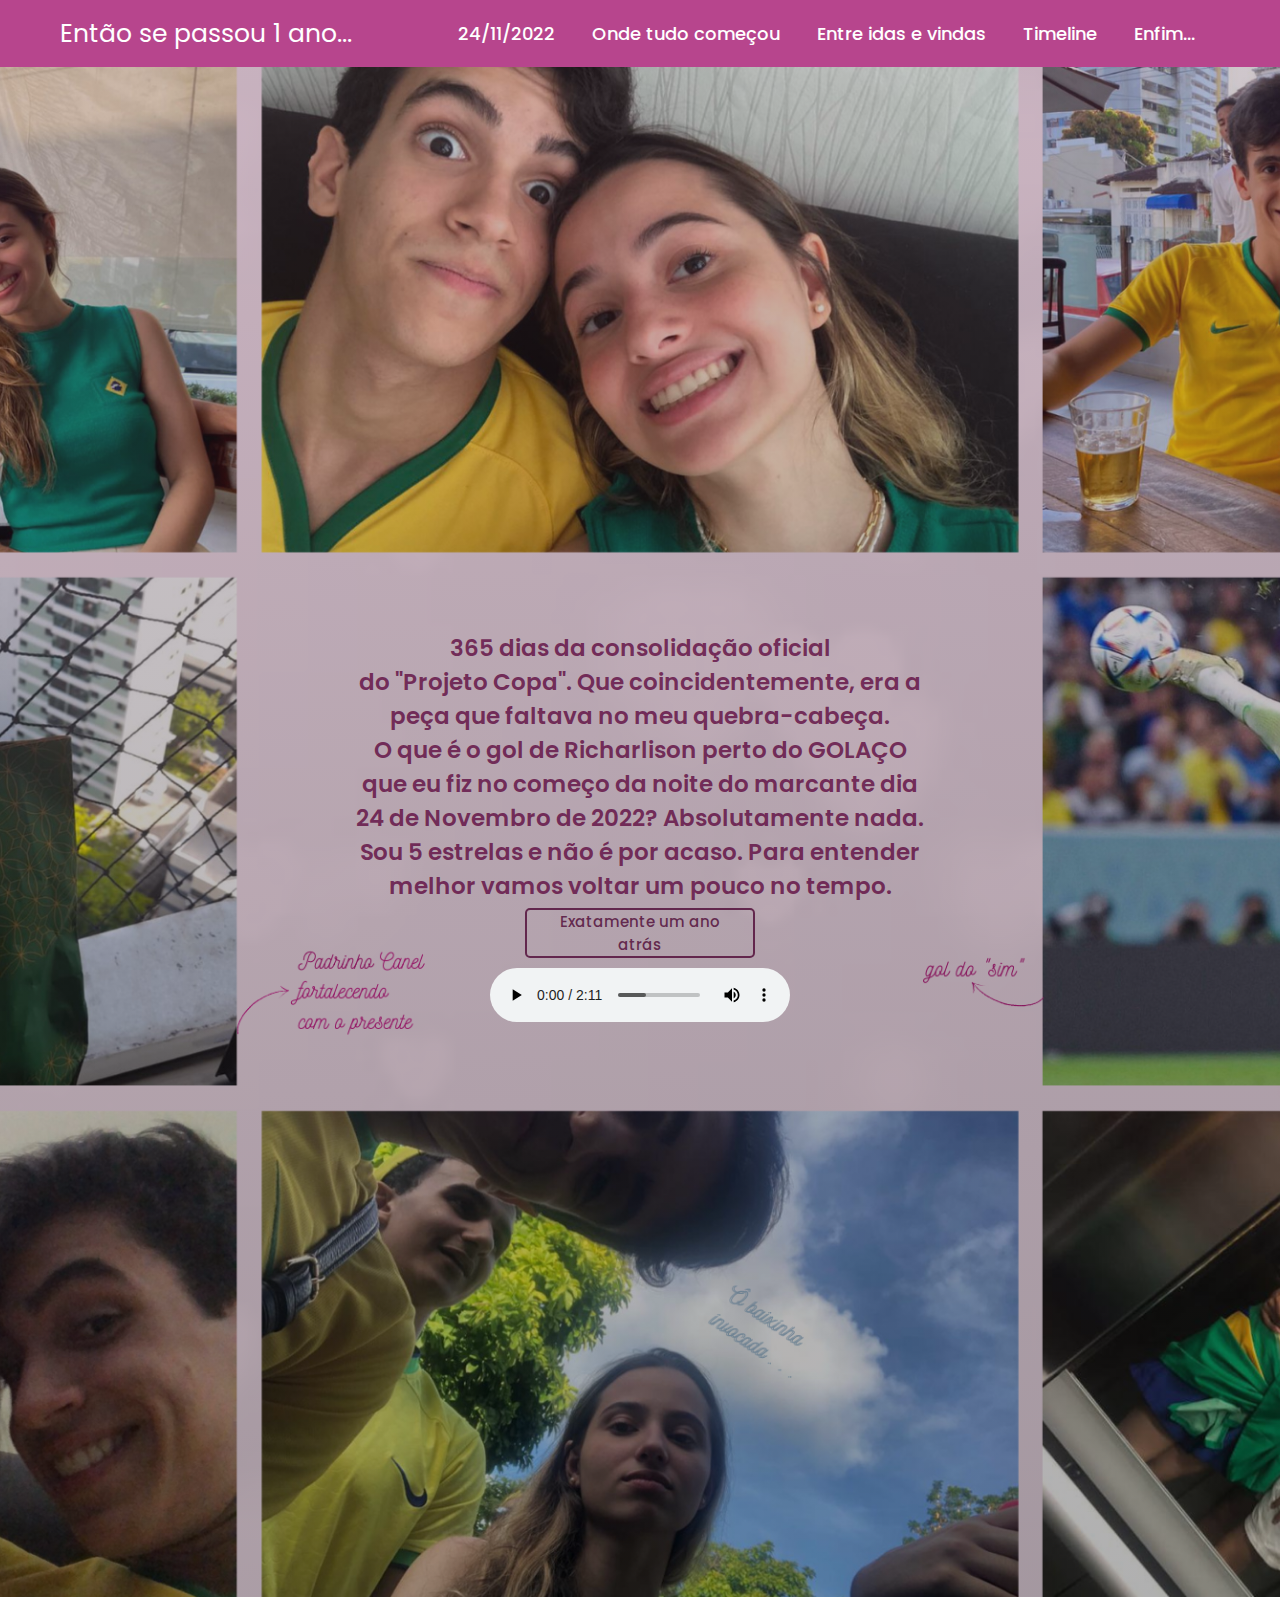
<file: index.html>
<!DOCTYPE html>
<html lang="pt-br">
<head>
    <meta charset="UTF-8">
    <meta http-equiv="X-UA-Compatible" content="IE=edge">
    <meta name="viewport" content="width=device-width, initial-scale=1.0">
    <link rel="stylesheet" href="index.css">
    <link rel="icon" href="./img/love.png">
    <title> Bem-vinda amore mio ! </title>
</head> 
<body>
    <nav>

        <div class="logo">
            <a href="./index.html"> Então se passou 1 ano... </a>
        </div>

        <ul>
            <li> <a href="./24112022.html"> 24/11/2022 </a> </li>
            <li> <a href="./ondetdcomecou.html"> Onde tudo começou </a> </li>
            <li> <a href="./idasevindas.html"> Entre idas e vindas </a> </li>
            <li> <a href="./timeline.html"> Timeline </a> 
                <div class="submenu">
                    <ul class="active">
                        <li><a href="timeline.html#chama_meu_nome">Chama meu nome</a></li>
                        <li><a href="timeline.html#aniv_alvaro">Aniversário de Álvaro</a></li>
                        <li><a href="timeline.html#aniv_jorge">Aniversário de Jorge</a></li>
                        <li><a href="timeline.html#aniv_malu">Aniversário de Malu</a></li>
                        <li><a href="timeline.html#liamba">Liamba</a></li>
                        <li><a href="timeline.html#aniv_guerra">Aniversário de Guerra</a></li>
                        <li><a href="timeline.html#lulupalooza">Lulupalooza</a></li>
                        <li><a href="timeline.html#meu_aniv">Meu Aniversário</a></li>
                    </ul>
                </div>
            </li>
            <li> <a href="./enfim.html"> Enfim... </a> </li>
        </ul>

        <div class="menu-icon">
            <img src="img/menu.png" alt="Ícone de menu">
        </div>

    </nav>
    <section class="banner">
        <div class="texto">
           <h1 class="linha1"> 365 dias da consolidação oficial </h1>
           <h2 class="linha2"> do "Projeto Copa". Que coincidentemente, era a </h2>
           <h3 class="linha3"> peça que faltava no meu quebra-cabeça. </h3>
           <h4 class="linha4"> O que é o gol de Richarlison perto do GOLAÇO </h4>
           <h5 class="linha5"> que eu fiz no começo da noite do marcante dia </h5>
           <h6 class="linha6"> 24 de Novembro de 2022? Absolutamente nada. </h6>
           <p class="linha7"> Sou 5 estrelas e não é por acaso. Para entender </p>
           <p class="linha8"> melhor vamos voltar um pouco no tempo. </p>
           <div class="botoes">
            <a href="./24112022.html"><button class="btn"> Exatamente um ano atrás </button></a>
           </div>
           <audio controls autoplay>
            <source src="./img/varias queixas.mp3" type="audio/mpeg">
            Seu navegador não suporta o elemento de áudio.
        </audio>
        </div>
    </section>
    <script src="main.js"></script>
</body>
</html>
</file>
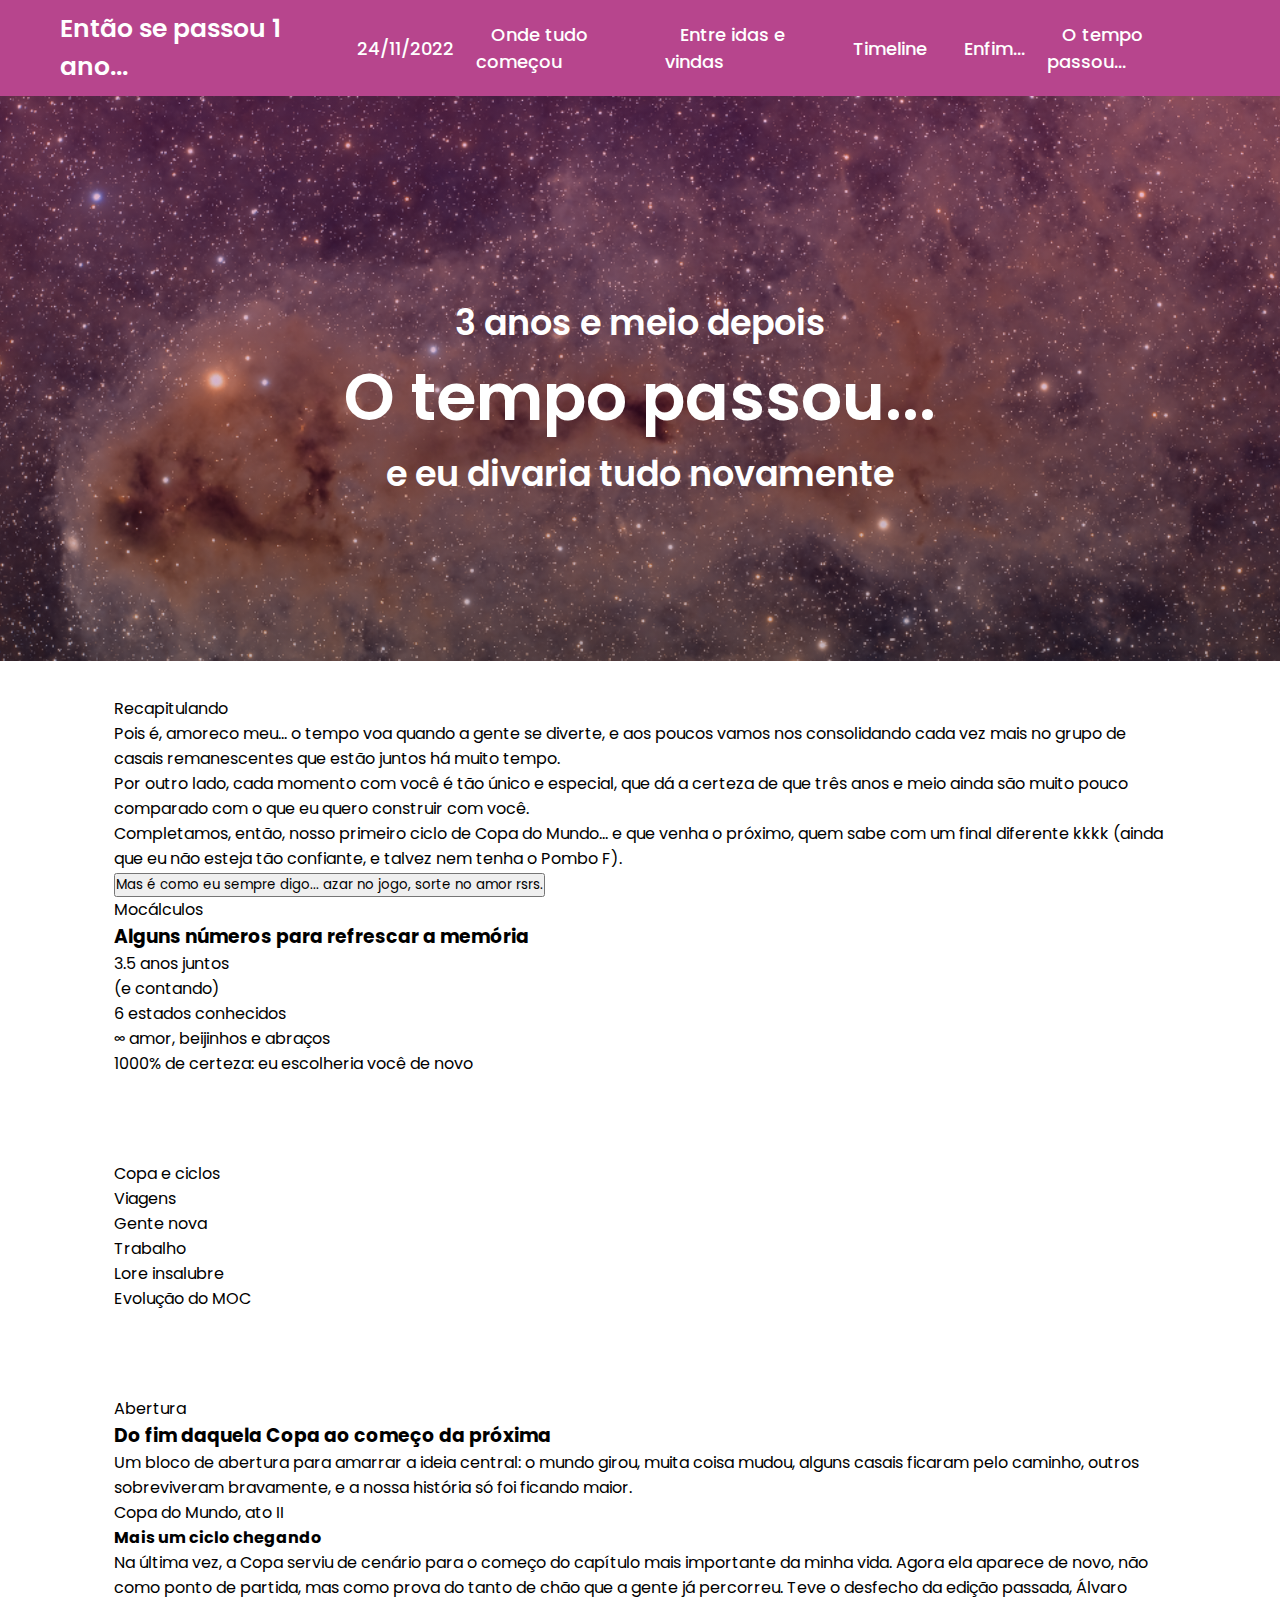
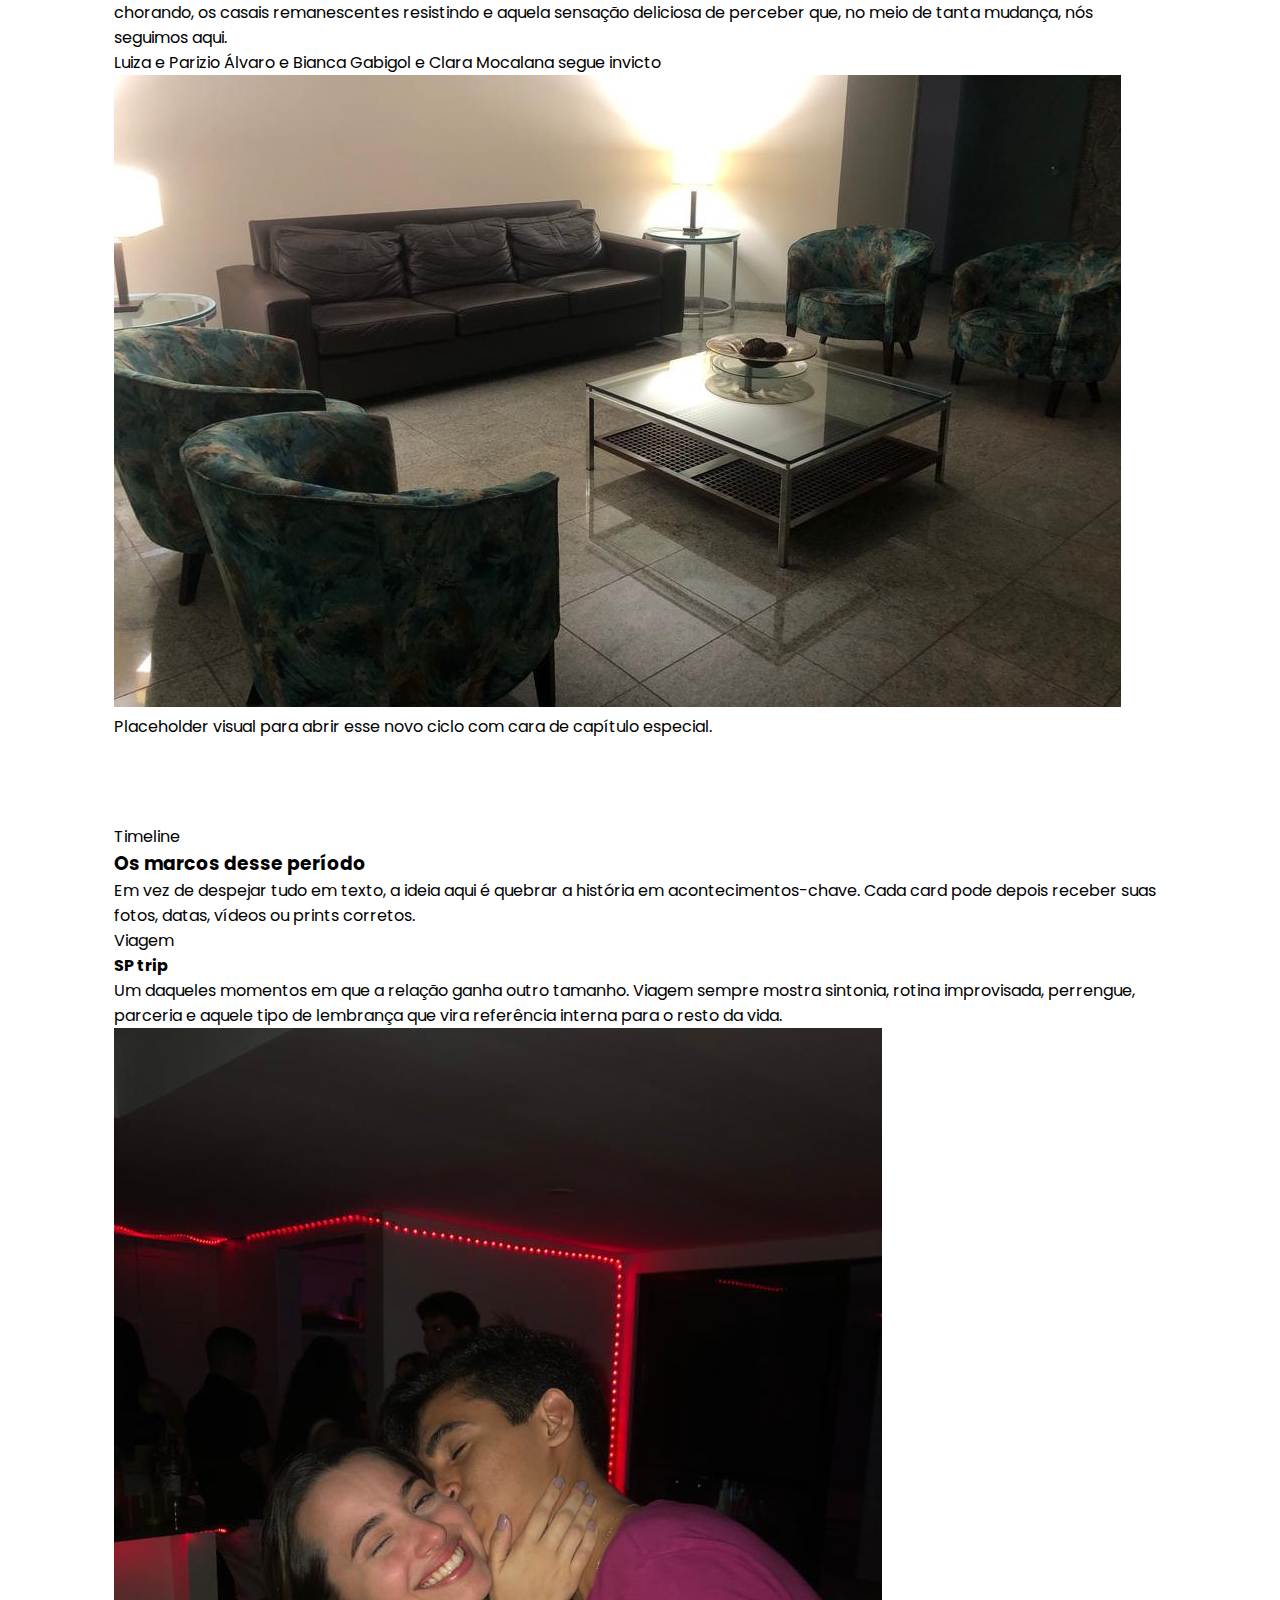
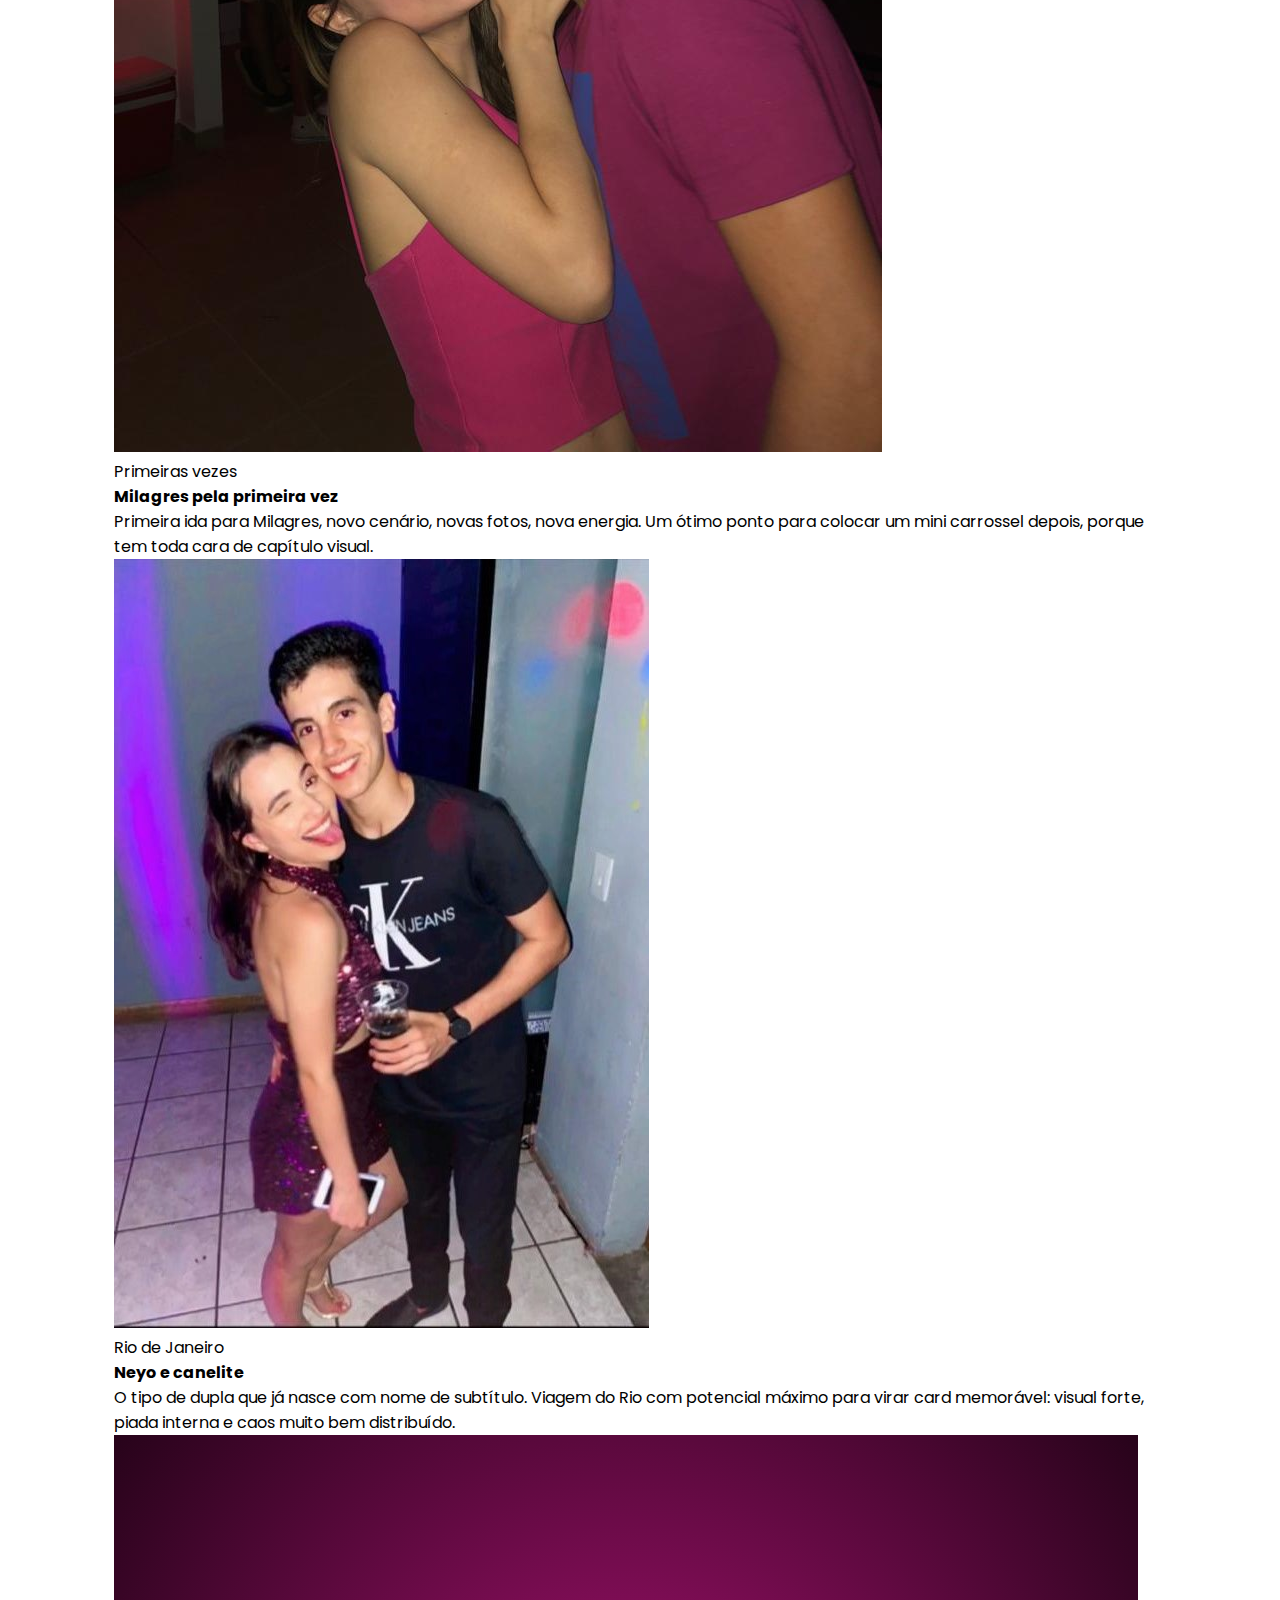
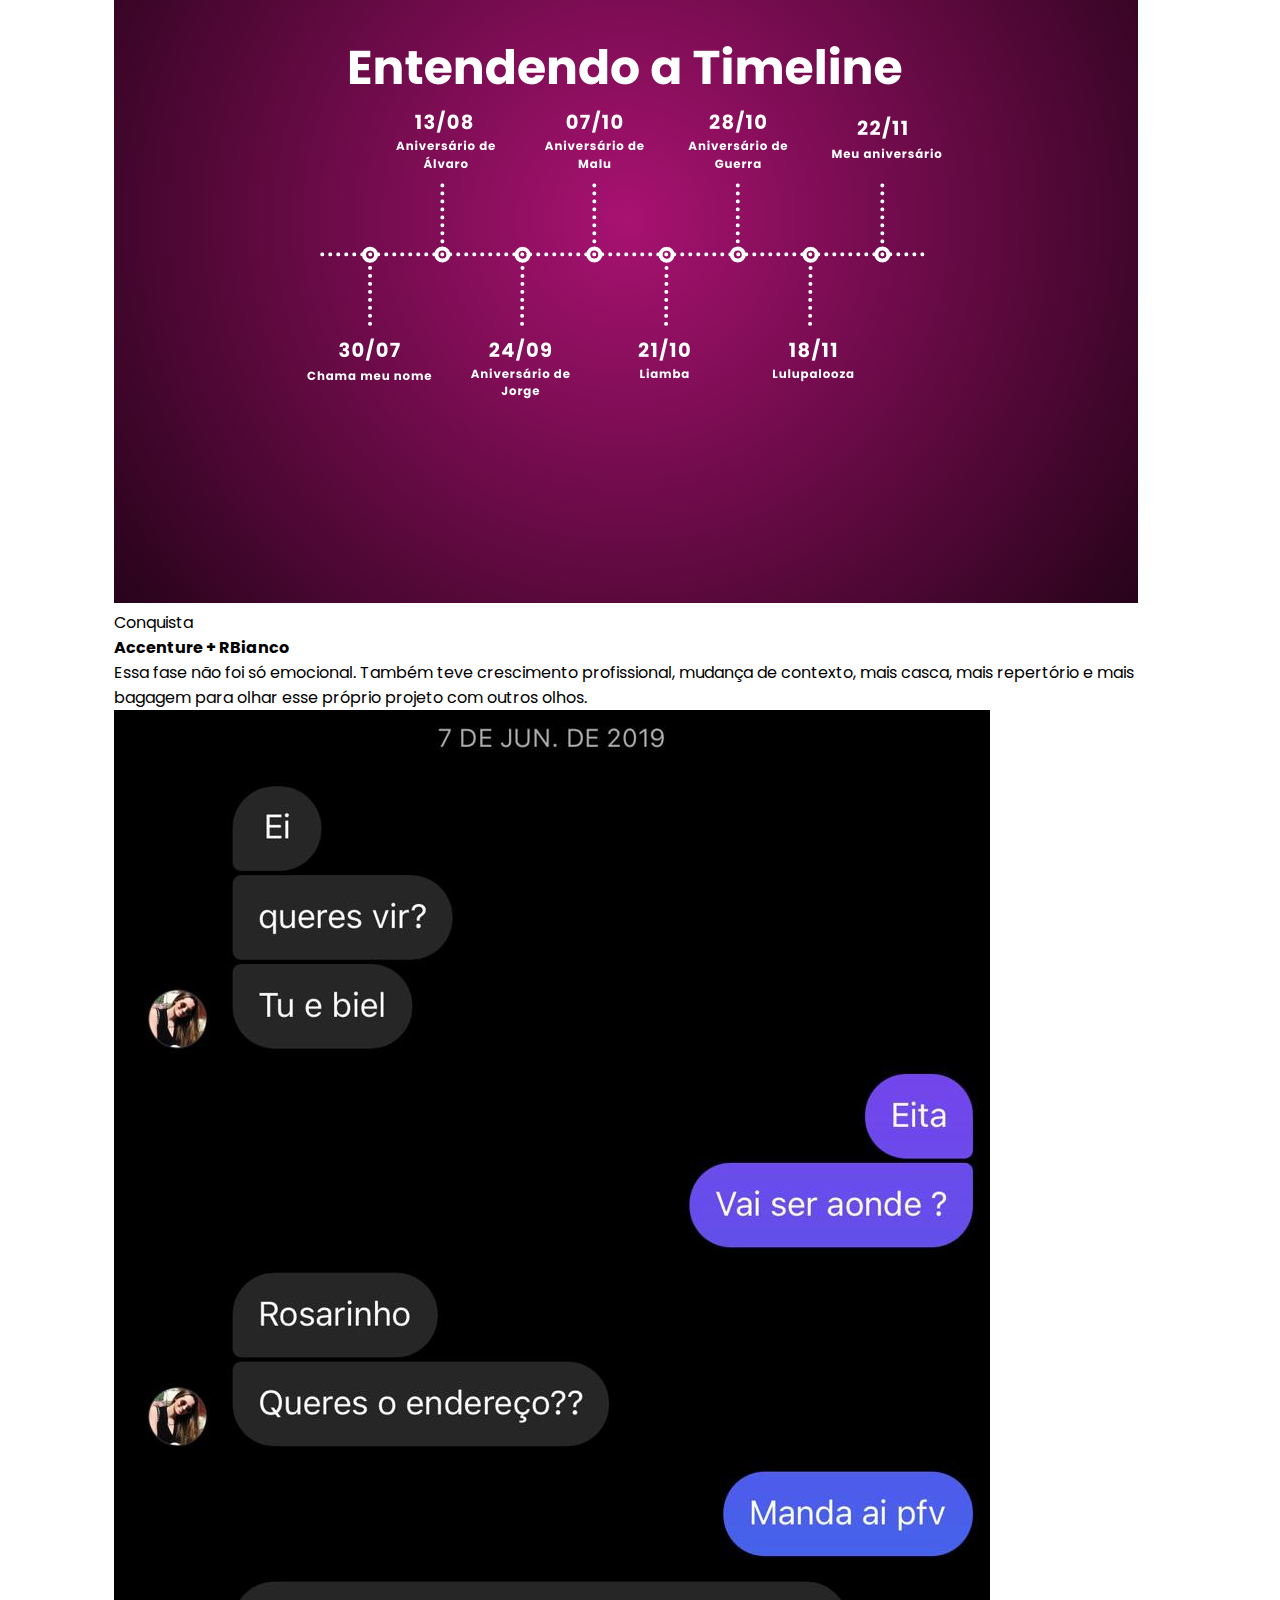
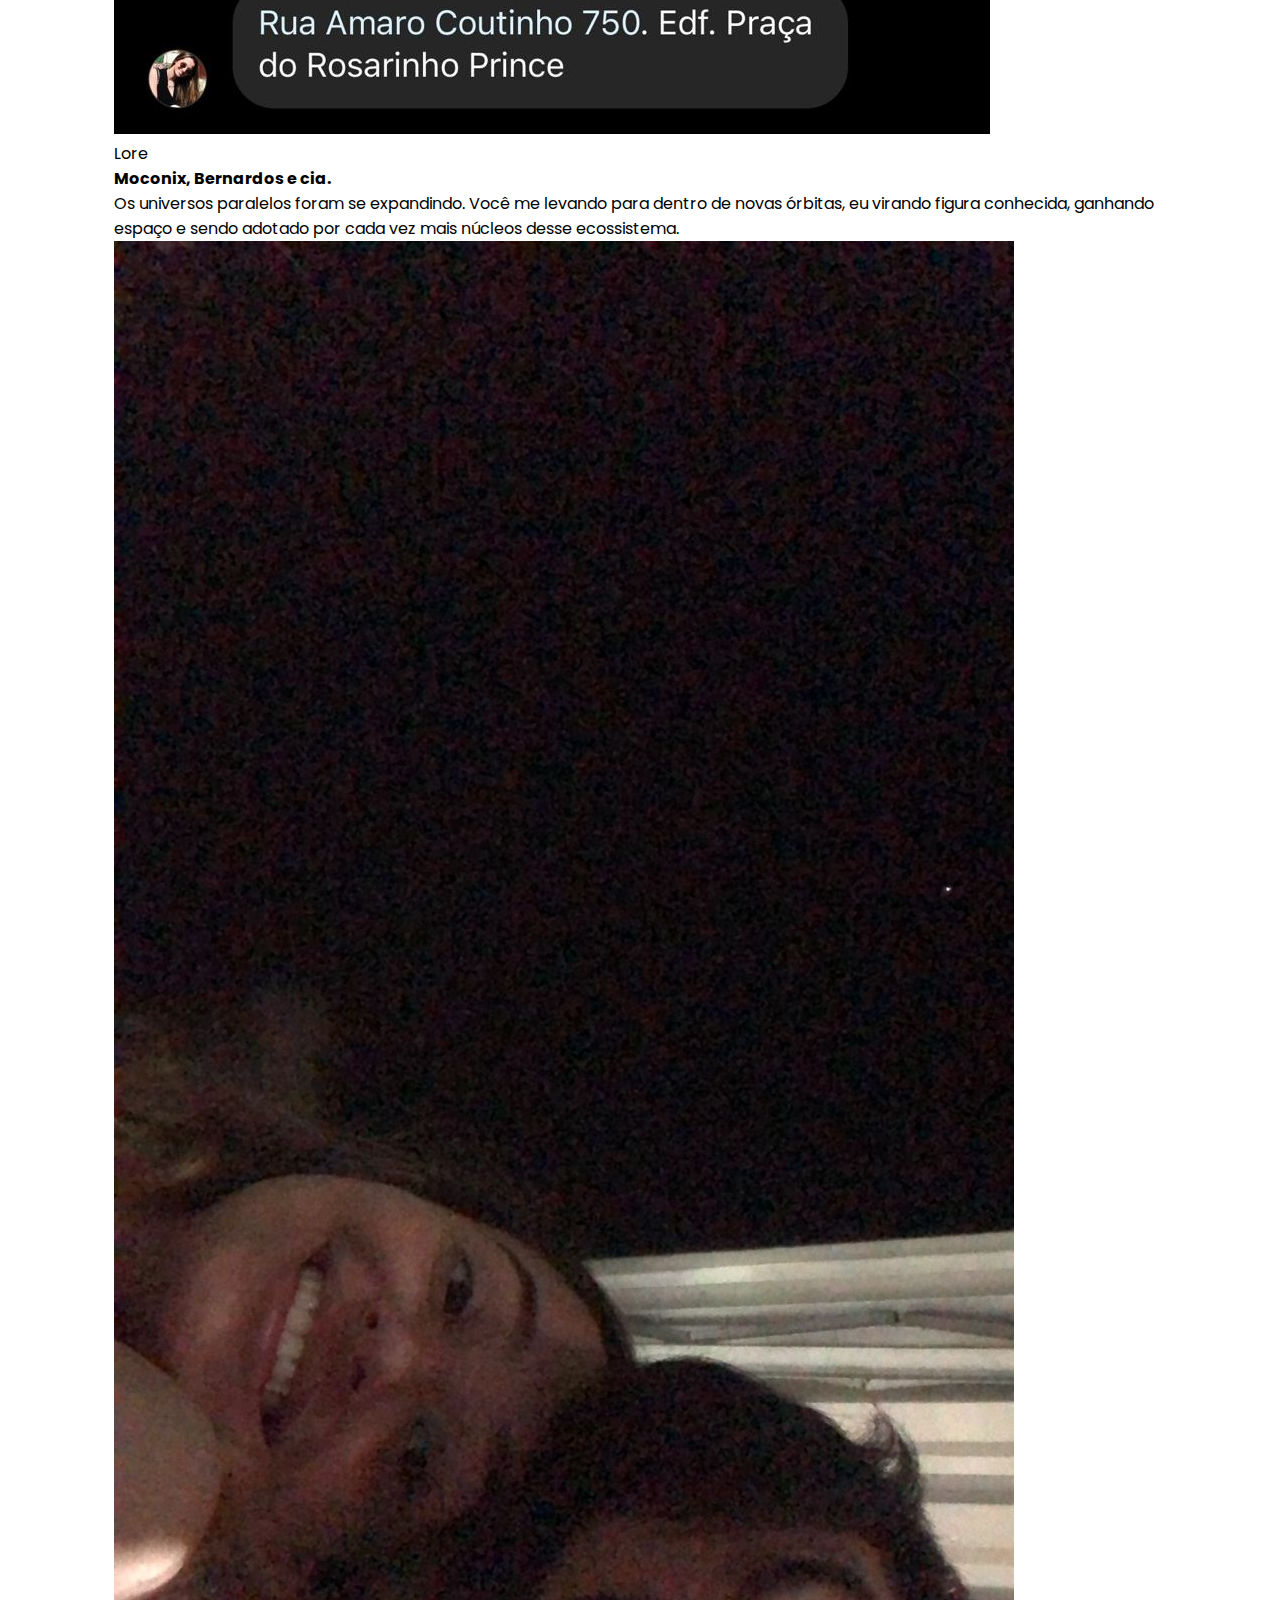
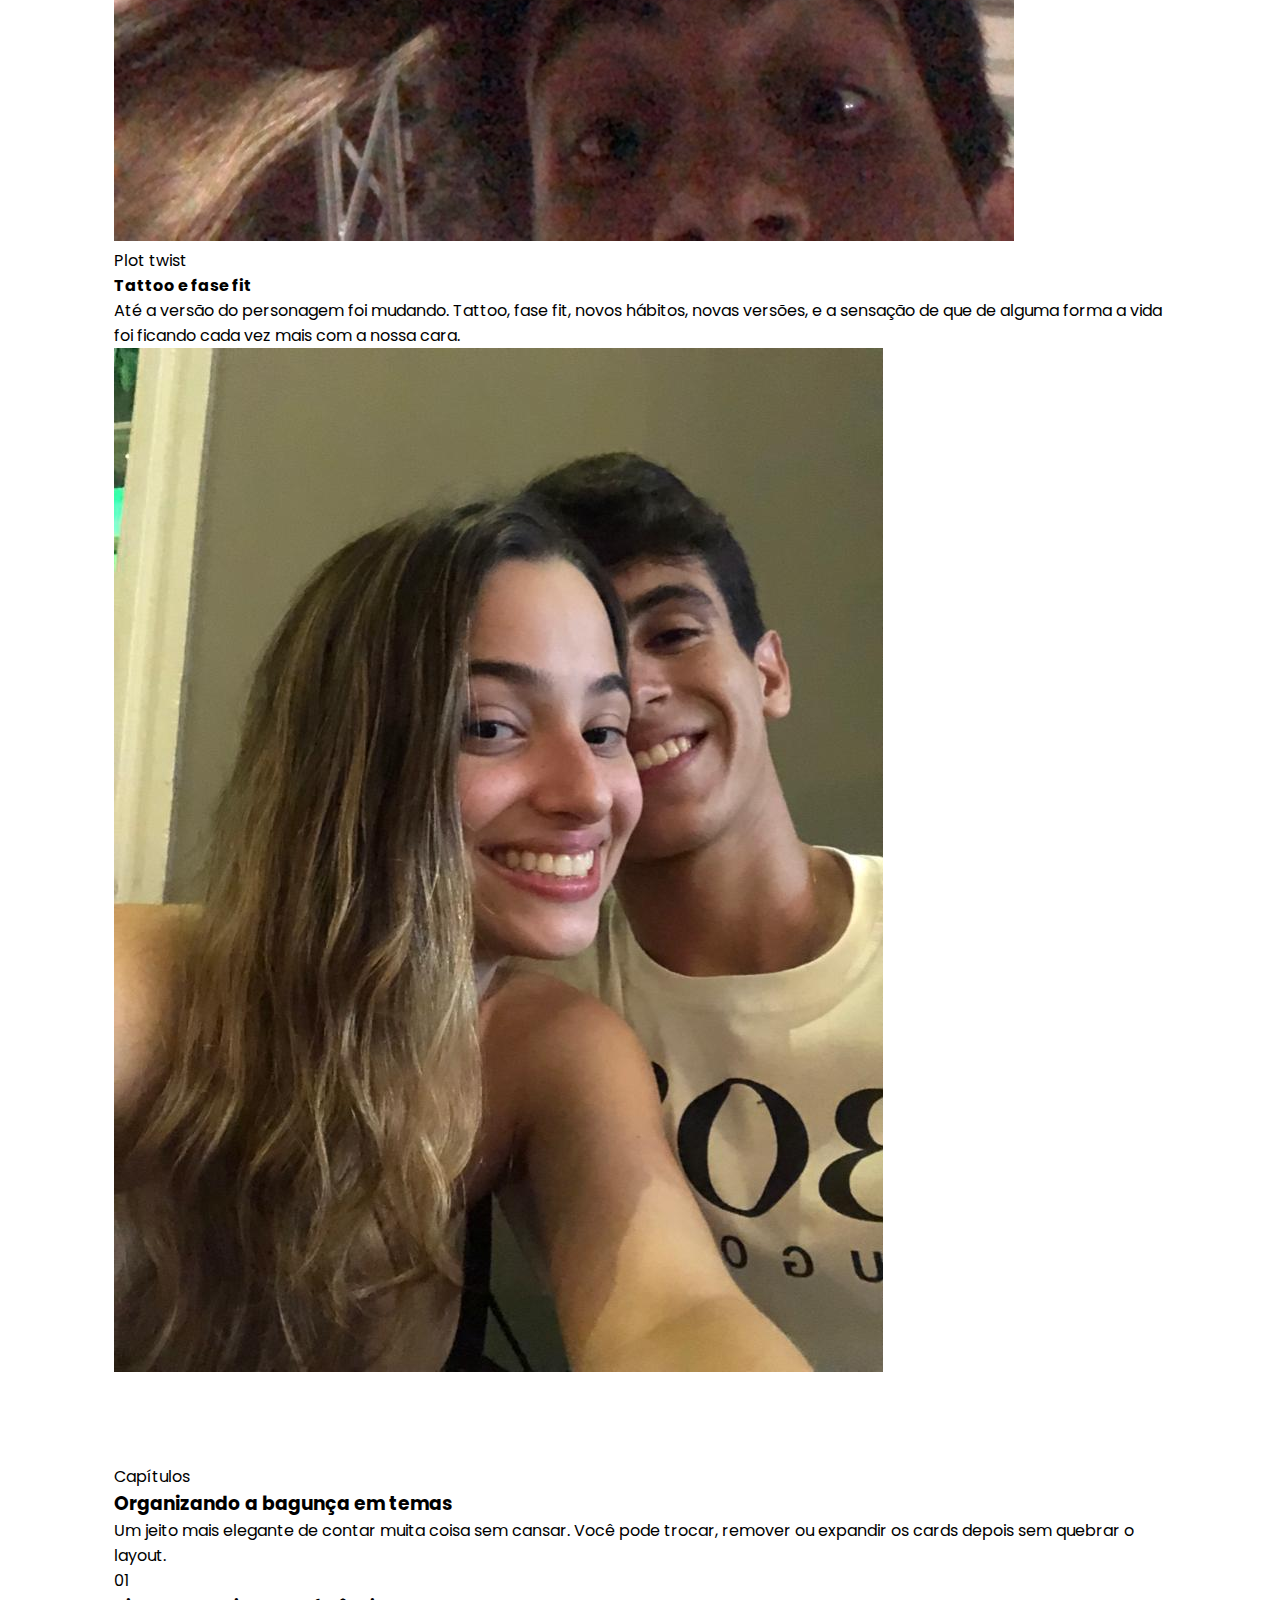
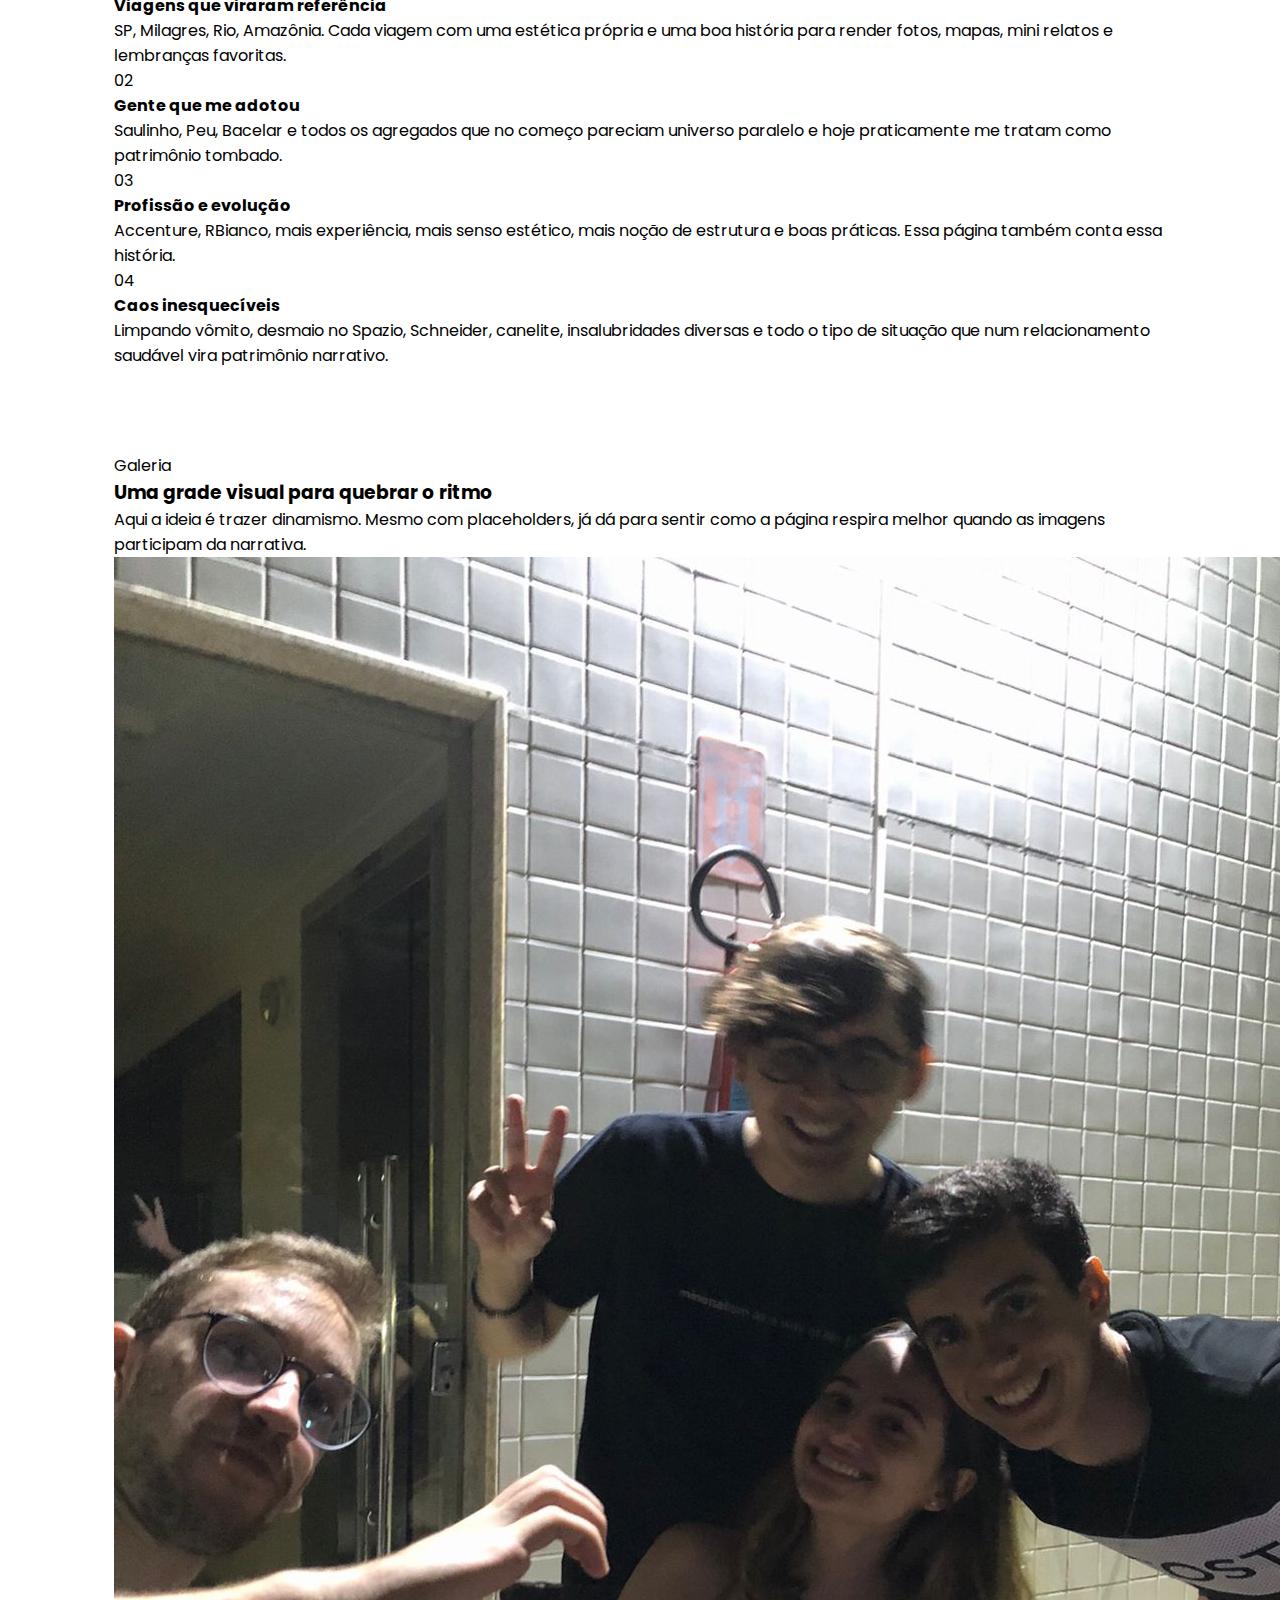
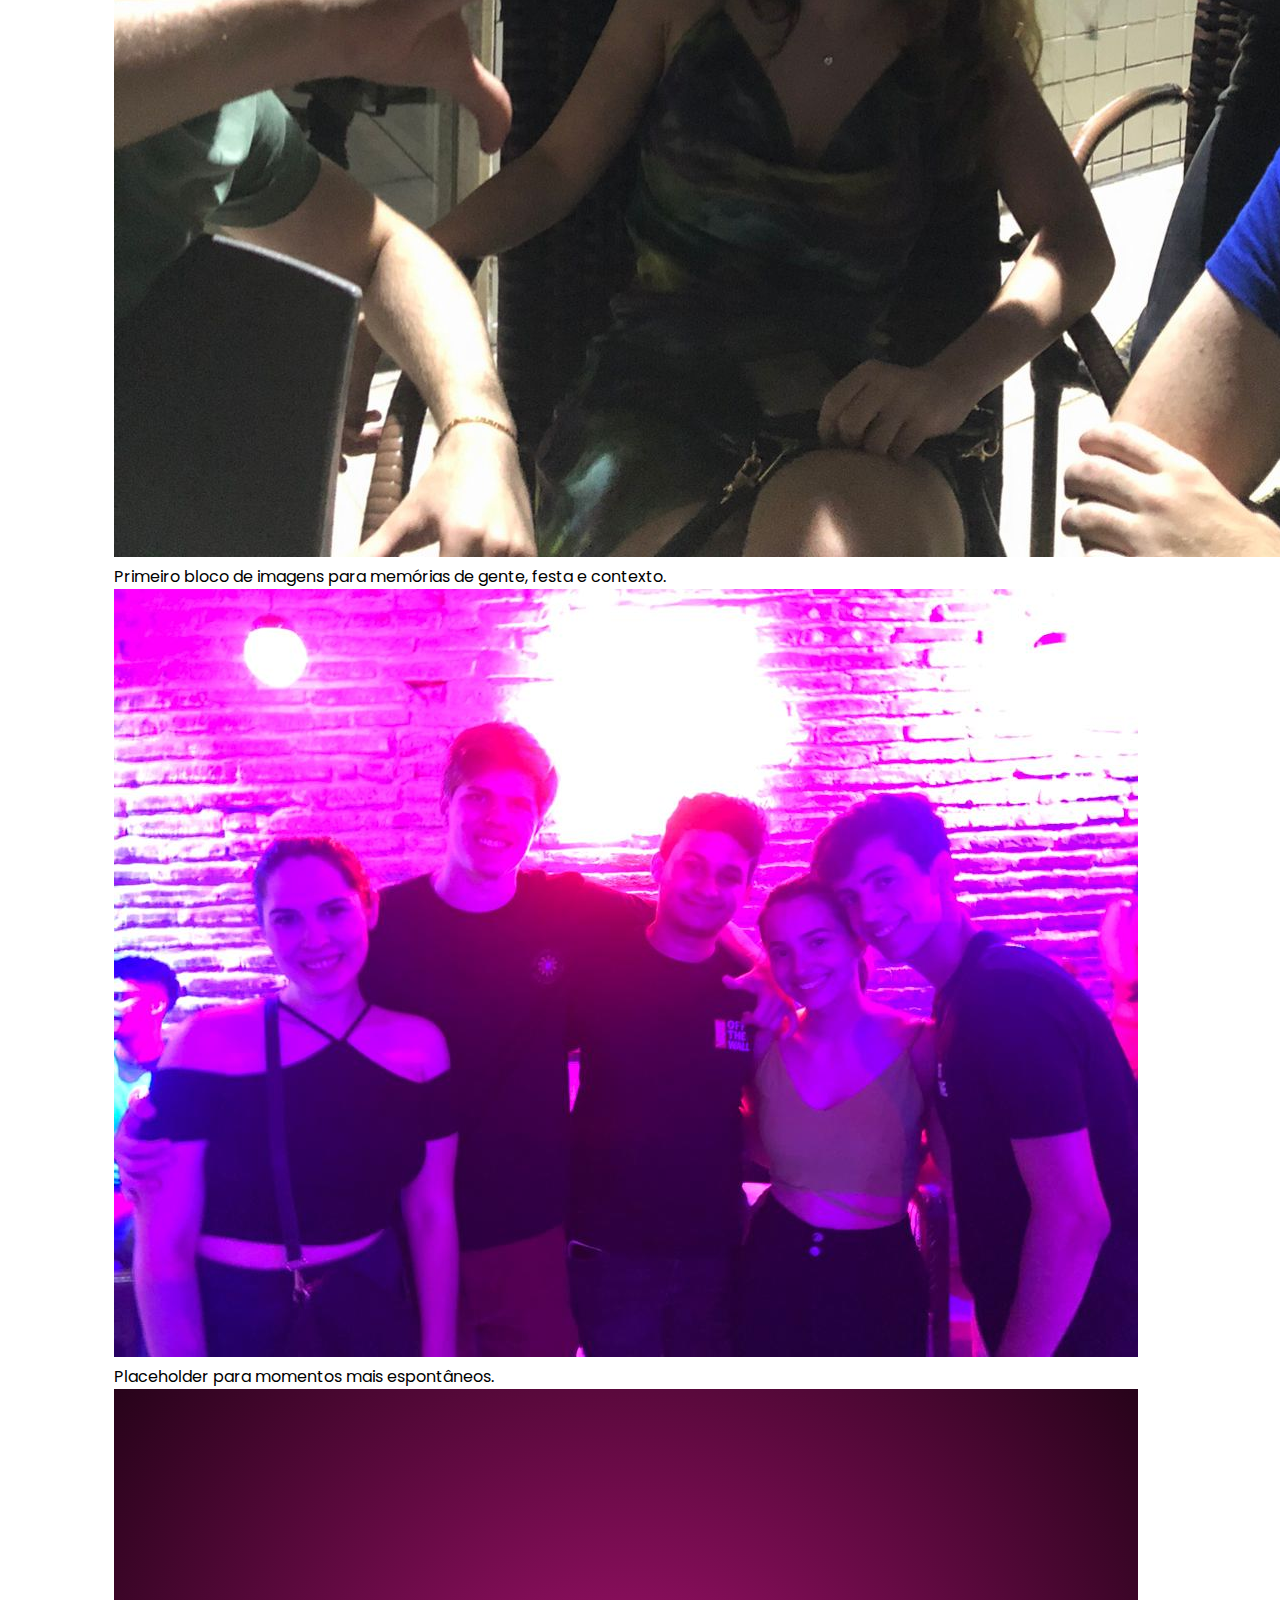
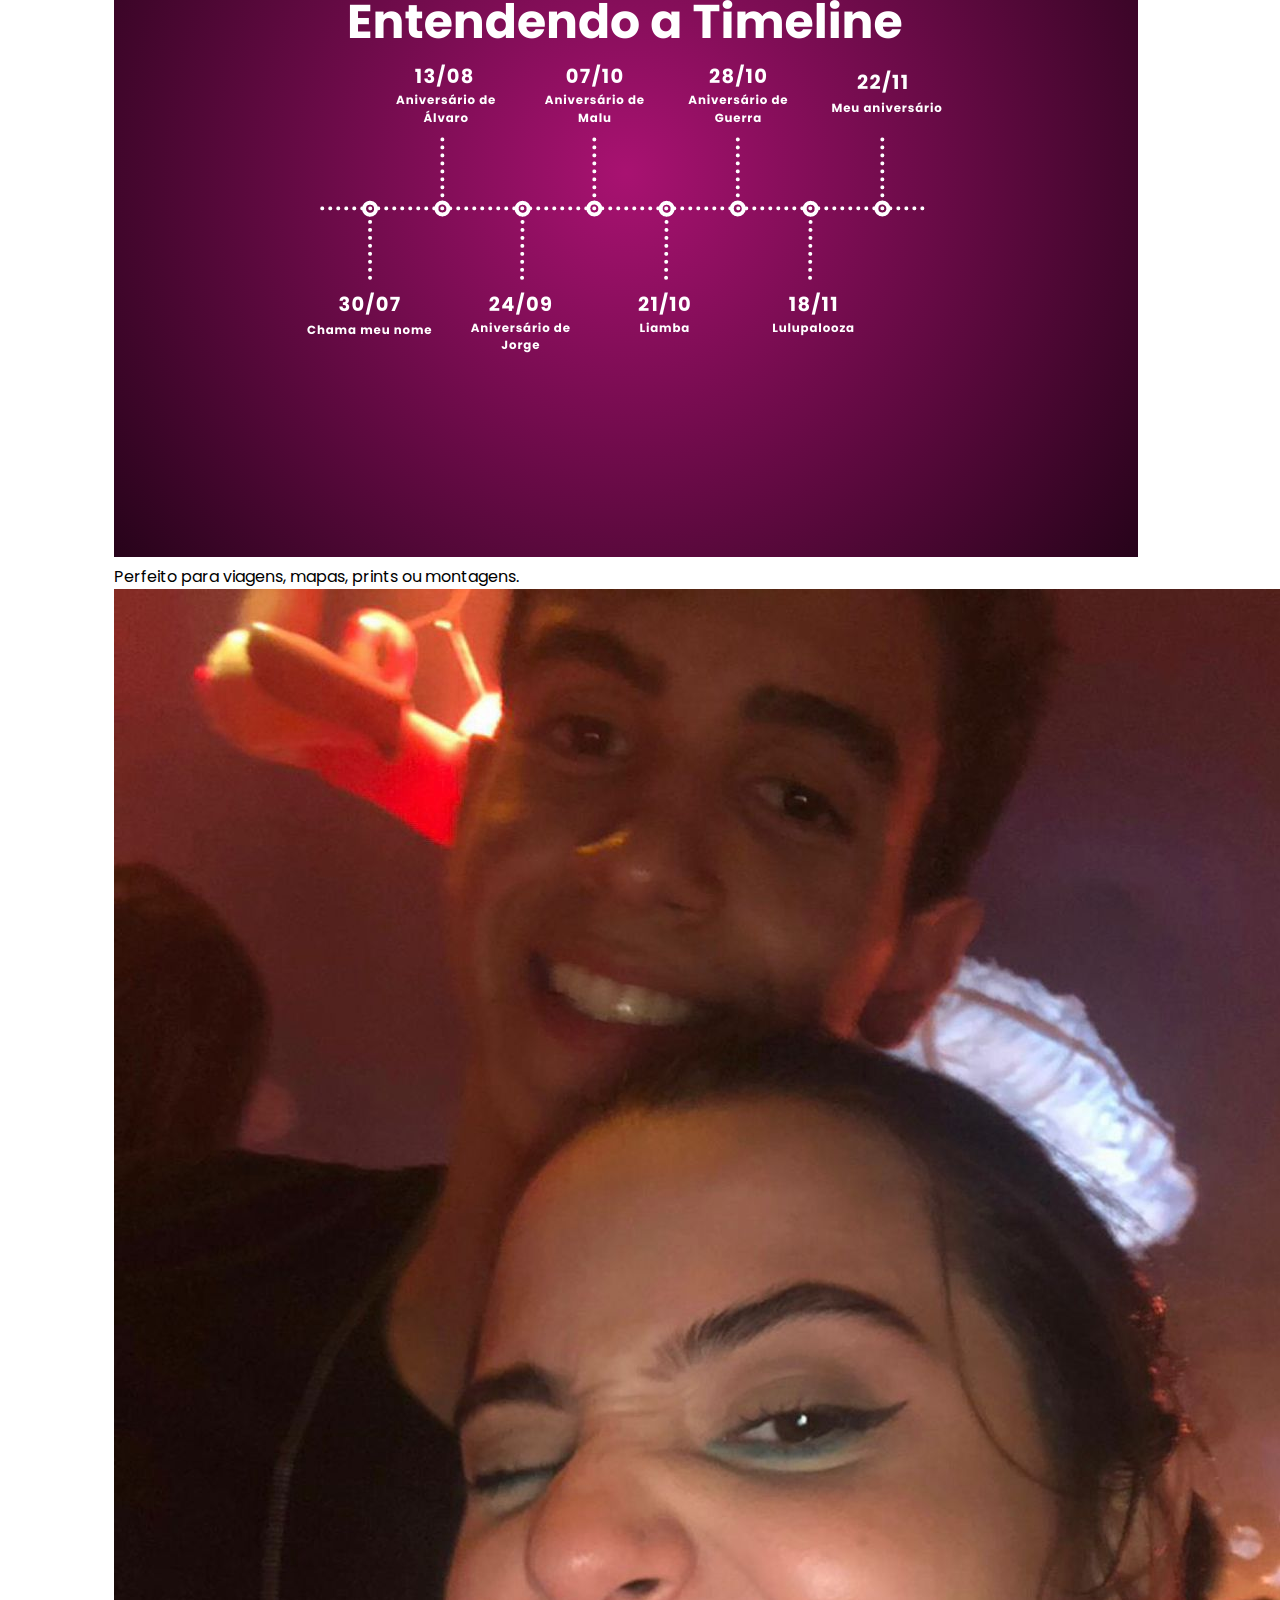
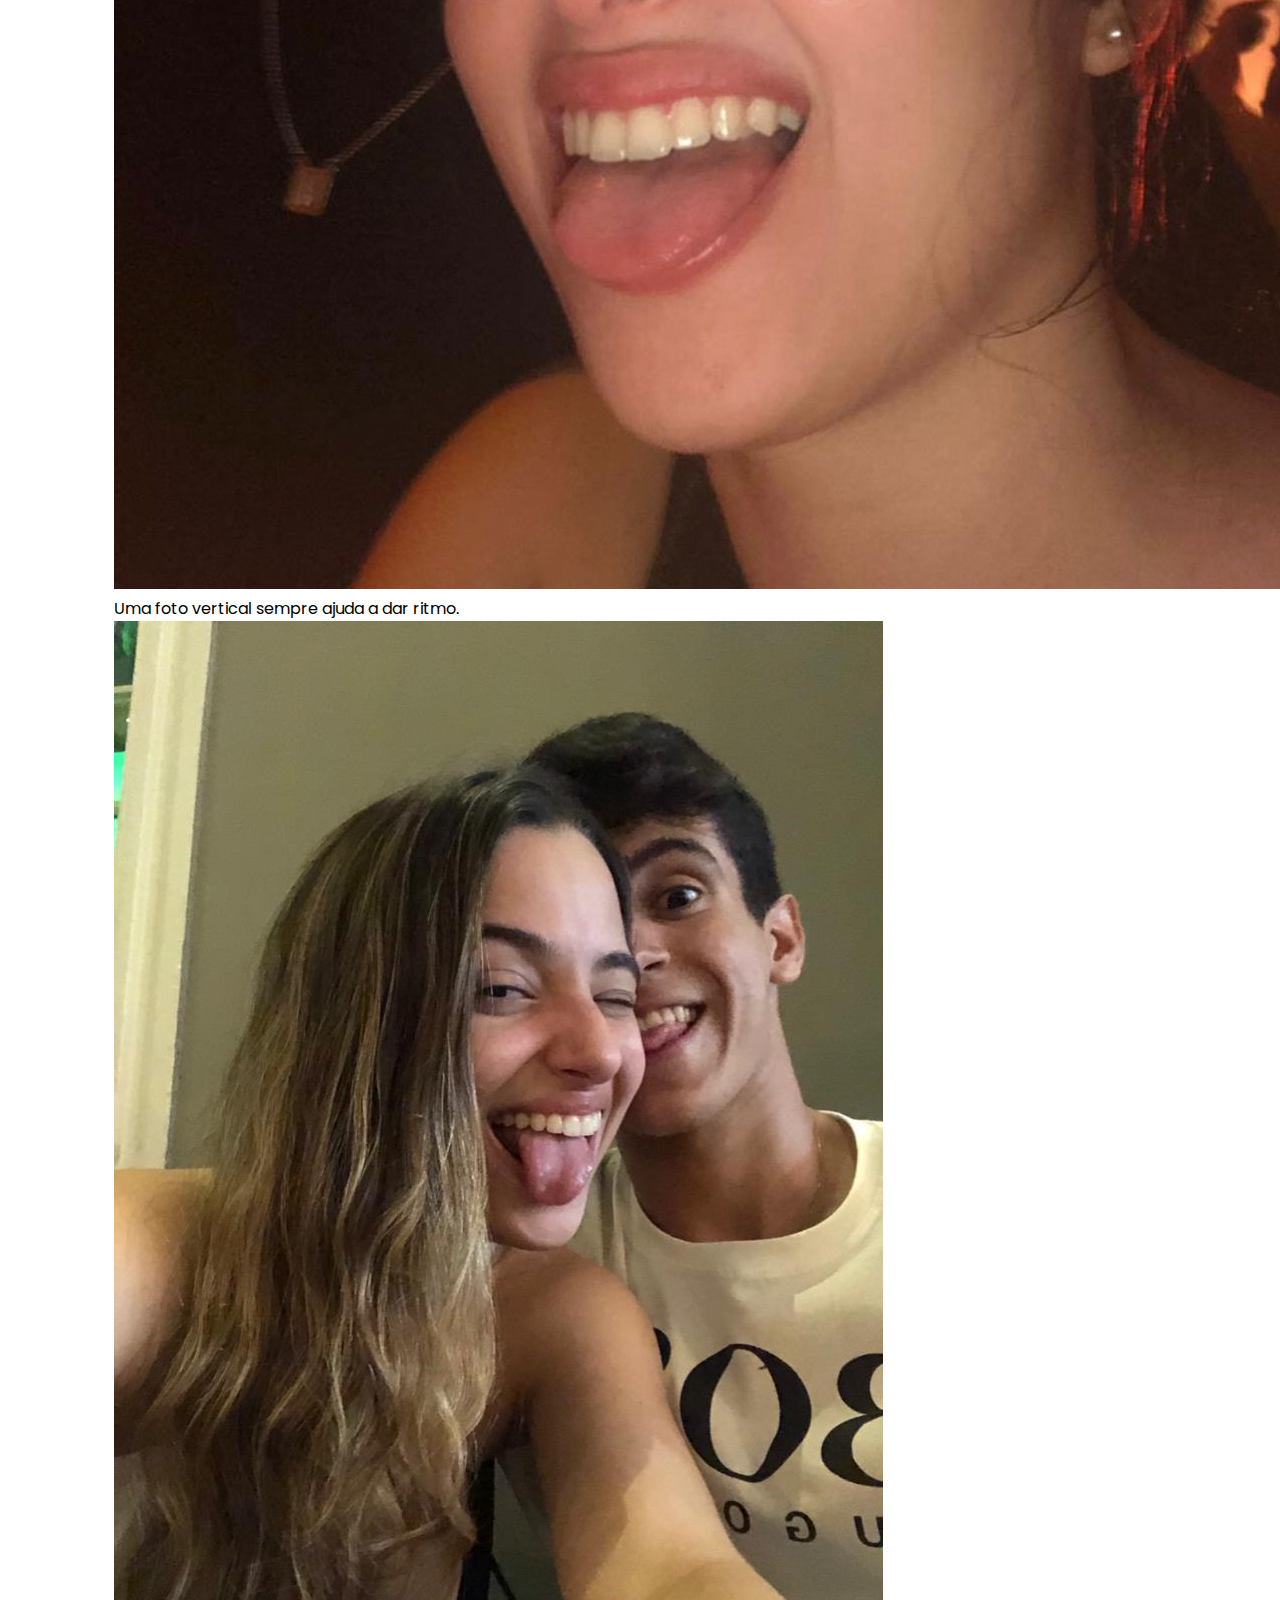
<file: tempopassou.html>
<!DOCTYPE html>
<html lang="pt-br">
<head>
    <meta charset="UTF-8">
    <meta name="viewport" content="width=device-width, initial-scale=1.0">
    <link rel="stylesheet" href="tempopassou.css">
    <link rel="icon" href="./img/love.png">
    <title> O tempo passou... </title>
</head>
<body>
    <nav>
        <div class="logo">
            <a href="./index.html"> Então se passou 1 ano... </a>
        </div>

        <ul>
            <li> <a href="./24112022.html"> 24/11/2022 </a> </li>
            <li> <a href="./ondetdcomecou.html"> Onde tudo começou </a> </li>
            <li> <a href="./idasevindas.html"> Entre idas e vindas </a> </li>
            <li> <a href="./timeline.html"> Timeline </a>
                <div class="submenu">
                    <ul class="active">
                        <li><a href="timeline.html#chama_meu_nome">Chama meu nome</a></li>
                        <li><a href="timeline.html#aniv_alvaro">Aniversário de Álvaro</a></li>
                        <li><a href="timeline.html#aniv_jorge">Aniversário de Jorge</a></li>
                        <li><a href="timeline.html#aniv_malu">Aniversário de Malu</a></li>
                        <li><a href="timeline.html#liamba">Liamba</a></li>
                        <li><a href="timeline.html#aniv_guerra">Aniversário de Guerra</a></li>
                        <li><a href="timeline.html#lulupalooza">Lulupalooza</a></li>
                        <li><a href="timeline.html#meu_aniv">Meu Aniversário</a></li>
                    </ul>
                </div>
            </li>
            <li> <a href="./enfim.html"> Enfim... </a> </li>
            <li> <a href="./tempopassou.html"> O tempo passou... </a> </li>
        </ul>

        <div class="menu-icon">
            <img src="img/menu.png" alt="Ícone de menu">
        </div>
    </nav>

    <section class="banner">
        <div class="banner-text">
            <p class="subtitle">3 anos e meio depois</p>
            <h1>O tempo passou...</h1>
            <h2>e eu divaria tudo novamente</h2>
        </div>
    </section>

    <main>
        <section class="intro-shell">
            <div class="container intro-grid">
                <div class="intro-copy card">
                    <span class="section-kicker">Recapitulando</span>
                    <!-- <h3>A continuação do presente, agora com a versão premium do projeto.</h3> -->
                    <p>Pois é, amoreco meu… o tempo voa quando a gente se diverte, e aos poucos vamos nos consolidando cada vez mais no grupo de casais remanescentes que estão juntos há muito tempo. </p>
                    <p>Por outro lado, cada momento com você é tão único e especial, que dá a certeza de que três anos e meio ainda são muito pouco comparado com o que eu quero construir com você.</p>
                    <p>Completamos, então, nosso primeiro ciclo de Copa do Mundo… e que venha o próximo, quem sabe com um final diferente kkkk (ainda que eu não esteja tão confiante, e talvez nem tenha o Pombo F).</p>
                    <button
                        class="love-reveal"
                        type="button"
                        aria-expanded="false"
                        aria-controls="love-reveal-text"
                    >
                        <span class="love-reveal__hint">Mas é como eu sempre digo...</span>
                        <span class="love-reveal__text" id="love-reveal-text">azar no jogo, sorte no amor rsrs.</span>
                    </button>
                </div>

                <div class="stats-panel card">
                    <div class="stats-head">
                        <span class="section-kicker">Mocálculos</span>
                        <h3>Alguns números para refrescar a memória</h3>
                    </div>
                    <div class="stats-grid">
                        <article class="stat-item">
                            <span class="stat-value">3.5</span>
                            <span class="stat-label">anos juntos <br>(e contando)</span>
                        </article>
                        <article class="stat-item">
                            <span class="stat-value">6</span>
                            <span class="stat-label">estados conhecidos</span>
                        </article>
                        <article class="stat-item">
                            <span class="stat-value">∞</span>
                            <span class="stat-label">amor, beijinhos e abraços</span>
                        </article>
                        <article class="stat-item">
                            <span class="stat-value">1000%</span>
                            <span class="stat-label">de certeza: eu escolheria você de novo</span>
                        </article>
                    </div>
                </div>
            </div>
        </section>

        <section class="container chapter-nav">
            <div class="chapter-chip">Copa e ciclos</div>
            <div class="chapter-chip">Viagens</div>
            <div class="chapter-chip">Gente nova</div>
            <div class="chapter-chip">Trabalho</div>
            <div class="chapter-chip">Lore insalubre</div>
            <div class="chapter-chip">Evolução do MOC</div>
        </section>

        <section class="container section-block">
            <div class="section-heading">
                <span class="section-kicker">Abertura</span>
                <h3>Do fim daquela Copa ao começo da próxima</h3>
                <p>Um bloco de abertura para amarrar a ideia central: o mundo girou, muita coisa mudou, alguns casais ficaram pelo caminho, outros sobreviveram bravamente, e a nossa história só foi ficando maior.</p>
            </div>

            <div class="story-highlight">
                <div class="story-copy card">
                    <span class="eyebrow">Copa do Mundo, ato II</span>
                    <h4>Mais um ciclo chegando</h4>
                    <p>Na última vez, a Copa serviu de cenário para o começo do capítulo mais importante da minha vida. Agora ela aparece de novo, não como ponto de partida, mas como prova do tanto de chão que a gente já percorreu. Teve o desfecho da edição passada, Álvaro chorando, os casais remanescentes resistindo e aquela sensação deliciosa de perceber que, no meio de tanta mudança, nós seguimos aqui.</p>
                    <div class="pill-row">
                        <span class="mini-pill">Luiza e Parizio</span>
                        <span class="mini-pill">Álvaro e Bianca</span>
                        <span class="mini-pill">Gabigol e Clara</span>
                        <span class="mini-pill">Mocalana segue invicto</span>
                    </div>
                </div>
                <figure class="story-media card">
                    <img src="./img/banner 24112022.jpeg" alt="Imagem provisória para o bloco da Copa">
                    <figcaption>Placeholder visual para abrir esse novo ciclo com cara de capítulo especial.</figcaption>
                </figure>
            </div>
        </section>

        <section class="container section-block">
            <div class="section-heading">
                <span class="section-kicker">Timeline</span>
                <h3>Os marcos desse período</h3>
                <p>Em vez de despejar tudo em texto, a ideia aqui é quebrar a história em acontecimentos-chave. Cada card pode depois receber suas fotos, datas, vídeos ou prints corretos.</p>
            </div>

            <div class="timeline-layout">
                <article class="timeline-card card">
                    <span class="timeline-tag">Viagem</span>
                    <h4>SP trip</h4>
                    <p>Um daqueles momentos em que a relação ganha outro tamanho. Viagem sempre mostra sintonia, rotina improvisada, perrengue, parceria e aquele tipo de lembrança que vira referência interna para o resto da vida.</p>
                    <figure>
                        <img src="./img/lulupalooza.jpeg" alt="Imagem provisória para a viagem de São Paulo">
                    </figure>
                </article>

                <article class="timeline-card card">
                    <span class="timeline-tag">Primeiras vezes</span>
                    <h4>Milagres pela primeira vez</h4>
                    <p>Primeira ida para Milagres, novo cenário, novas fotos, nova energia. Um ótimo ponto para colocar um mini carrossel depois, porque tem toda cara de capítulo visual.</p>
                    <figure>
                        <img src="./img/aniv-alana.jpeg" alt="Imagem provisória para Milagres">
                    </figure>
                </article>

                <article class="timeline-card card">
                    <span class="timeline-tag">Rio de Janeiro</span>
                    <h4>Neyo e canelite</h4>
                    <p>O tipo de dupla que já nasce com nome de subtítulo. Viagem do Rio com potencial máximo para virar card memorável: visual forte, piada interna e caos muito bem distribuído.</p>
                    <figure>
                        <img src="./img/Timeline.png" alt="Imagem provisória para a viagem do Rio">
                    </figure>
                </article>

                <article class="timeline-card card">
                    <span class="timeline-tag">Conquista</span>
                    <h4>Accenture + RBianco</h4>
                    <p>Essa fase não foi só emocional. Também teve crescimento profissional, mudança de contexto, mais casca, mais repertório e mais bagagem para olhar esse próprio projeto com outros olhos.</p>
                    <figure>
                        <img src="./img/print2.jpeg" alt="Imagem provisória para trabalho e carreira">
                    </figure>
                </article>

                <article class="timeline-card card">
                    <span class="timeline-tag">Lore</span>
                    <h4>Moconix, Bernardos e cia.</h4>
                    <p>Os universos paralelos foram se expandindo. Você me levando para dentro de novas órbitas, eu virando figura conhecida, ganhando espaço e sendo adotado por cada vez mais núcleos desse ecossistema.</p>
                    <figure>
                        <img src="./img/aniv_jorge.jpeg" alt="Imagem provisória para grupos e amizades">
                    </figure>
                </article>

                <article class="timeline-card card">
                    <span class="timeline-tag">Plot twist</span>
                    <h4>Tattoo e fase fit</h4>
                    <p>Até a versão do personagem foi mudando. Tattoo, fase fit, novos hábitos, novas versões, e a sensação de que de alguma forma a vida foi ficando cada vez mais com a nossa cara.</p>
                    <figure>
                        <img src="./img/meuaniv2.jpeg" alt="Imagem provisória para mudanças pessoais">
                    </figure>
                </article>
            </div>
        </section>

        <section class="container section-block">
            <div class="section-heading">
                <span class="section-kicker">Capítulos</span>
                <h3>Organizando a bagunça em temas</h3>
                <p>Um jeito mais elegante de contar muita coisa sem cansar. Você pode trocar, remover ou expandir os cards depois sem quebrar o layout.</p>
            </div>

            <div class="feature-grid">
                <article class="feature-card card">
                    <span class="feature-icon">01</span>
                    <h4>Viagens que viraram referência</h4>
                    <p>SP, Milagres, Rio, Amazônia. Cada viagem com uma estética própria e uma boa história para render fotos, mapas, mini relatos e lembranças favoritas.</p>
                </article>

                <article class="feature-card card">
                    <span class="feature-icon">02</span>
                    <h4>Gente que me adotou</h4>
                    <p>Saulinho, Peu, Bacelar e todos os agregados que no começo pareciam universo paralelo e hoje praticamente me tratam como patrimônio tombado.</p>
                </article>

                <article class="feature-card card">
                    <span class="feature-icon">03</span>
                    <h4>Profissão e evolução</h4>
                    <p>Accenture, RBianco, mais experiência, mais senso estético, mais noção de estrutura e boas práticas. Essa página também conta essa história.</p>
                </article>

                <article class="feature-card card">
                    <span class="feature-icon">04</span>
                    <h4>Caos inesquecíveis</h4>
                    <p>Limpando vômito, desmaio no Spazio, Schneider, canelite, insalubridades diversas e todo o tipo de situação que num relacionamento saudável vira patrimônio narrativo.</p>
                </article>
            </div>
        </section>

        <section class="container section-block">
            <div class="section-heading">
                <span class="section-kicker">Galeria</span>
                <h3>Uma grade visual para quebrar o ritmo</h3>
                <p>Aqui a ideia é trazer dinamismo. Mesmo com placeholders, já dá para sentir como a página respira melhor quando as imagens participam da narrativa.</p>
            </div>

            <div class="masonry-grid">
                <figure class="masonry-item tall">
                    <img src="./img/aniv_alvaro.jpeg" alt="Imagem provisória da galeria">
                    <figcaption>Primeiro bloco de imagens para memórias de gente, festa e contexto.</figcaption>
                </figure>
                <figure class="masonry-item">
                    <img src="./img/liamba.jpeg" alt="Imagem provisória da galeria">
                    <figcaption>Placeholder para momentos mais espontâneos.</figcaption>
                </figure>
                <figure class="masonry-item wide">
                    <img src="./img/Timeline.png" alt="Imagem provisória da galeria">
                    <figcaption>Perfeito para viagens, mapas, prints ou montagens.</figcaption>
                </figure>
                <figure class="masonry-item">
                    <img src="./img/chamameunome.jpeg" alt="Imagem provisória da galeria">
                    <figcaption>Uma foto vertical sempre ajuda a dar ritmo.</figcaption>
                </figure>
                <figure class="masonry-item">
                    <img src="./img/meuaniv3.jpeg" alt="Imagem provisória da galeria">
                    <figcaption>Outro espaço bom para tattoo, fase fit ou cenas icônicas.</figcaption>
                </figure>
            </div>
        </section>

        <section class="container section-block">
            <div class="section-heading">
                <span class="section-kicker">Accordion</span>
                <h3>Histórias que merecem expandir ao clique</h3>
                <p>Esse formato evita uma parede de texto e ainda cria um ar mais interativo. Cada item pode receber depois a sua versão final, sem pressa.</p>
            </div>

            <div class="accordion-list">
                <details class="accordion-item card">
                    <summary>Limpando vômito</summary>
                    <p>Esse é o tipo de episódio que não cabe em legenda curta. Pode virar um relato engraçado, com contexto, consequência e aquele fechamento que só vocês dois vão achar tão bom quanto realmente foi.</p>
                </details>

                <details class="accordion-item card">
                    <summary>Schneider</summary>
                    <p>Apenas um nome, mas já com energia suficiente para render bloco próprio. Vale tratar como micro-lore: apresentar, contextualizar e fechar com uma frase final forte ou engraçada.</p>
                </details>

                <details class="accordion-item card">
                    <summary>Desmaio no Spazio</summary>
                    <p>Excelente candidato para card expansível, porque chama atenção pelo título e só depois entrega a história. Isso ajuda muito a deixar a leitura leve e curiosa.</p>
                </details>

                <details class="accordion-item card">
                    <summary>Amazônia, Paulo e Amanda</summary>
                    <p>Aqui o tom pode ser um pouco mais contemplativo. Algo na linha de “em breve seremos nós”, conectando viagem, futuro, casal e o tipo de projeção bonita que essa página merece ter.</p>
                </details>
            </div>
        </section>

        <section class="container section-block">
            <div class="section-heading">
                <span class="section-kicker">Milestones</span>
                <h3>Momentos que merecem vitrine própria</h3>
                <p>Esses blocos funcionam como pequenas conquistas desbloqueadas. Ficam ótimos para pontos importantes da vida adulta e da história do casal.</p>
            </div>

            <div class="milestone-grid">
                <article class="milestone-card card">
                    <span class="milestone-badge">Carreira</span>
                    <h4>Accenture + RBianco</h4>
                    <p>Uma fase para mostrar crescimento profissional com orgulho. O tipo de coisa que muda rotina, visão de futuro e até o jeito de construir um projeto como esse.</p>
                </article>

                <article class="milestone-card card">
                    <span class="milestone-badge">Família agregada</span>
                    <h4>Bernardos e pai presente</h4>
                    <p>De pouco a pouco fui sendo querido, depois adotado, depois promovido. Hoje tem estudo com Marina, presença confirmada e um cargo afetivo que só cresce.</p>
                </article>

                <article class="milestone-card card">
                    <span class="milestone-badge">Futuro</span>
                    <h4>Casamento de Paulo e Amanda</h4>
                    <p>Maria Pia, a cerimônia, a atmosfera e a sensação inevitável de olhar para tudo isso e pensar: em breve seremos nós. Um bloco perfeito para foto bonita e texto curto.</p>
                </article>
            </div>
        </section>

        <section class="container section-block">
            <div class="section-heading">
                <span class="section-kicker">Mapa afetivo</span>
                <h3>Lugares que contam essa fase</h3>
                <p>Mesmo sem um mapa literal por enquanto, dá para organizar os destinos como se fossem pins de memória. Fica elegante e fácil de expandir depois.</p>
            </div>

            <div class="place-grid">
                <article class="place-card card">
                    <span class="place-index">Recife</span>
                    <h4>Onde a vida real acontece</h4>
                    <p>O lugar-base. Onde a rotina, os grupos, os eventos, os dramas e as melhores cenas continuam acontecendo.</p>
                </article>
                <article class="place-card card">
                    <span class="place-index">Sao Paulo</span>
                    <h4>Escala de expansão</h4>
                    <p>Viagem grande, energia grande, memórias grandes. Um ótimo bloco para fotos mais urbanas e texto mais cinematográfico.</p>
                </article>
                <article class="place-card card">
                    <span class="place-index">Milagres</span>
                    <h4>Primeira vez</h4>
                    <p>Praia, descanso, estética bonita e potencial enorme para uma galeria mais contemplativa.</p>
                </article>
                <article class="place-card card">
                    <span class="place-index">Rio</span>
                    <h4>Neyo e canelite</h4>
                    <p>Uma viagem com nome próprio e alma de subtítulo. Só isso já justifica existir aqui.</p>
                </article>
                <article class="place-card card">
                    <span class="place-index">Amazonia</span>
                    <h4>Olhar para frente</h4>
                    <p>Uma memória que já conversa com o futuro e com a ideia de projeto de vida compartilhado.</p>
                </article>
            </div>
        </section>

        <section class="container section-block">
            <div class="closing-banner card">
                <div class="closing-copy">
                    <span class="section-kicker">Fechamento</span>
                    <h3>Tanta coisa mudou. O principal nao.</h3>
                    <p>Essa página pode mudar de mil formas ainda. Pode ganhar fotos melhores, textos finais, vídeos, ícones, interações, mapas, números e as versões definitivas de cada história. Mas a base já está aqui: o tempo passou, eu evoluí, o projeto evoluiu, a vida andou, e no meio de tudo isso você continua sendo a minha escolha favorita.</p>
                </div>
                <div class="closing-note">
                    <span class="closing-label">Próximos upgrades</span>
                    <ul>
                        <li>trocar os placeholders pelas fotos reais</li>
                        <li>encaixar vídeos e áudios nos cards certos</li>
                        <li>refinar os textos finais com sua voz</li>
                        <li>adicionar microinterações se quiser ir além</li>
                    </ul>
                </div>
            </div>
        </section>
    </main>

    <script src="main.js"></script>
    <script>
        const loveReveal = document.querySelector('.love-reveal');

        if (loveReveal) {
            loveReveal.addEventListener('click', function () {
                const isOpen = loveReveal.classList.toggle('is-open');
                loveReveal.setAttribute('aria-expanded', String(isOpen));
            });
        }
    </script>
</body>
</html>
</file>
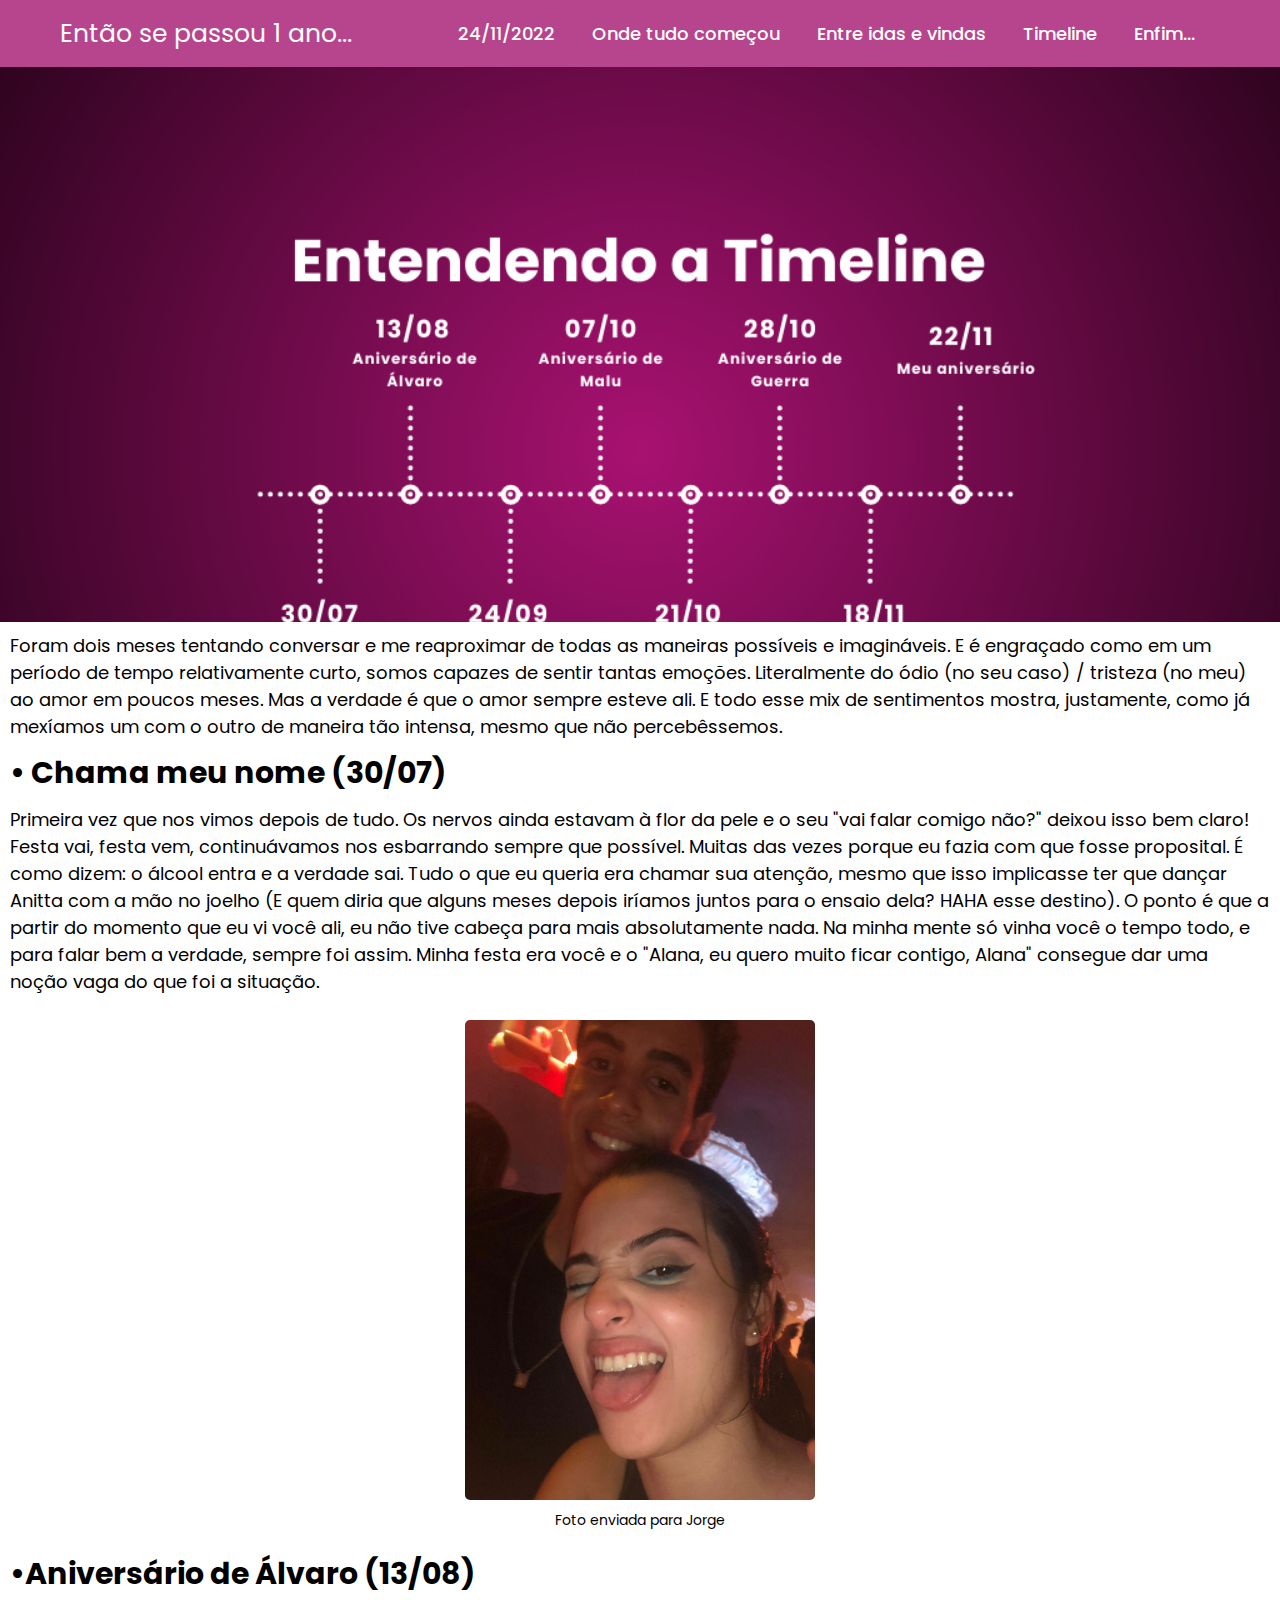
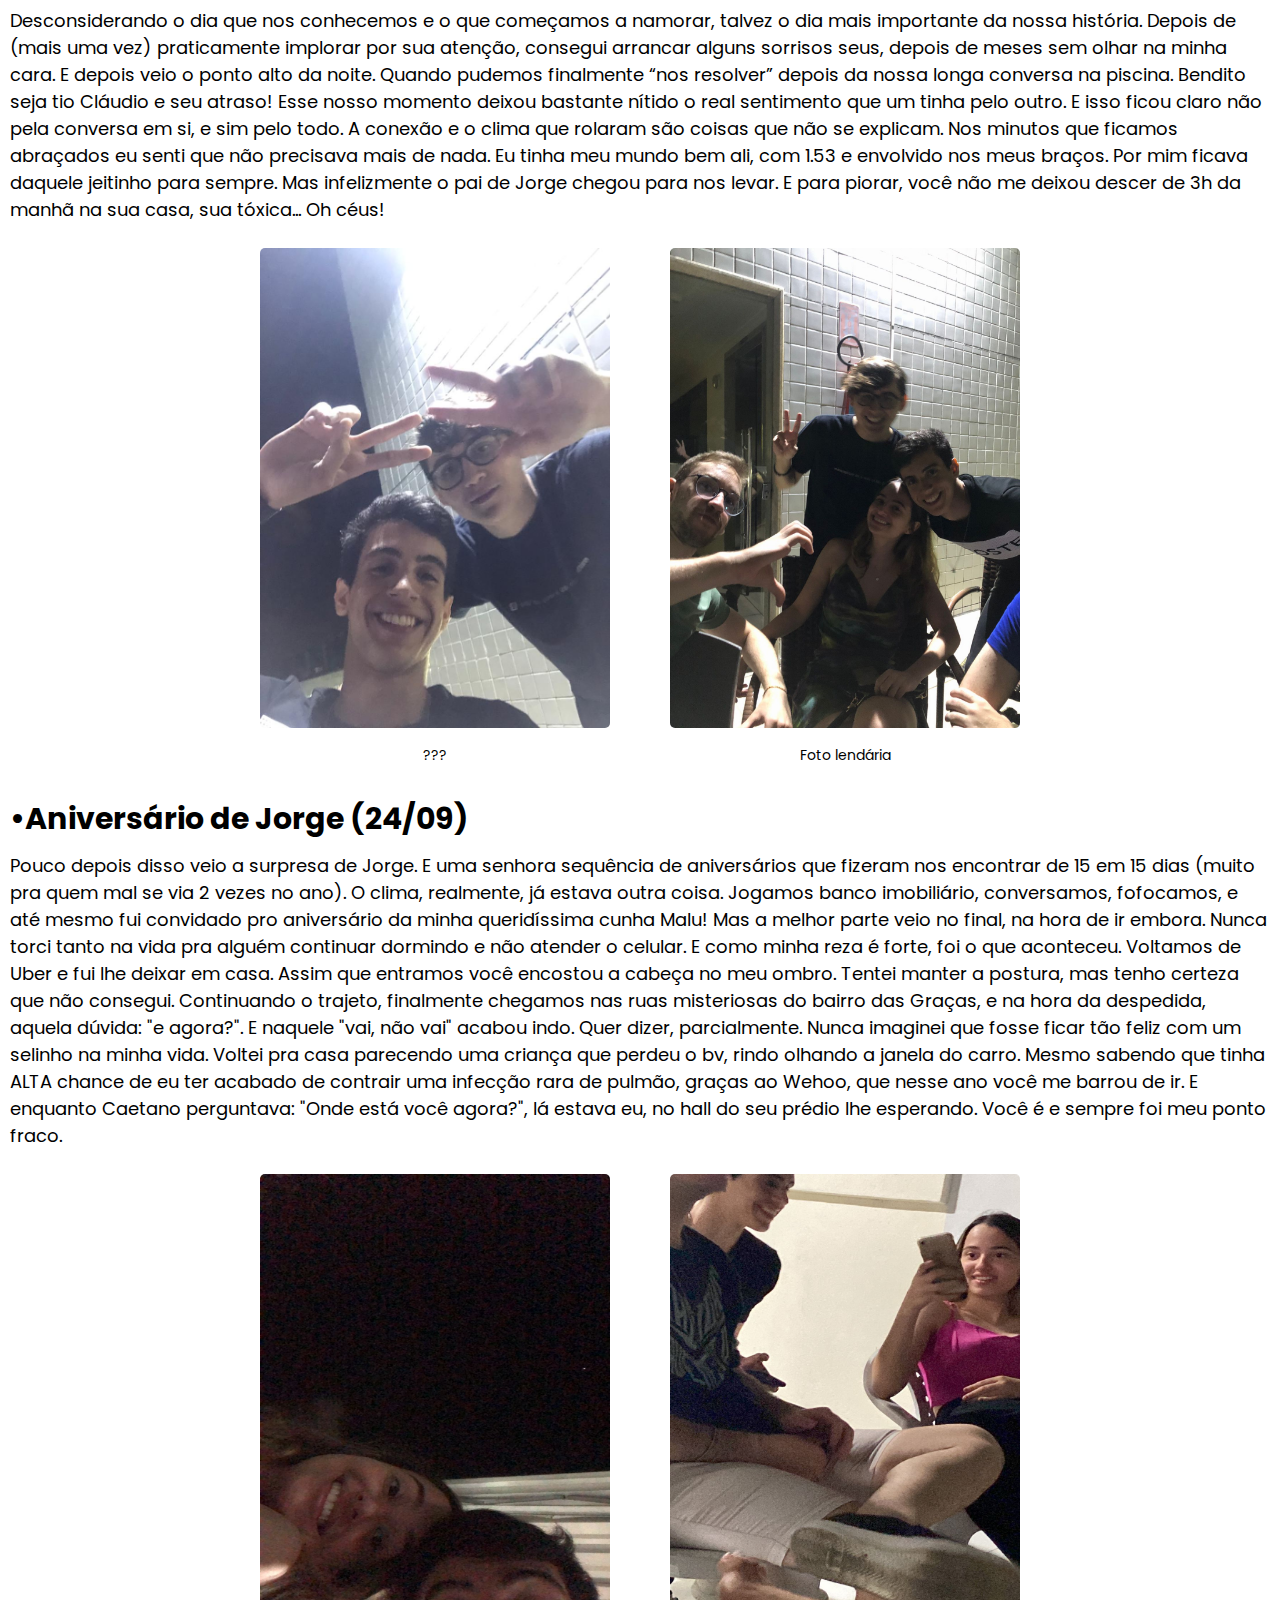
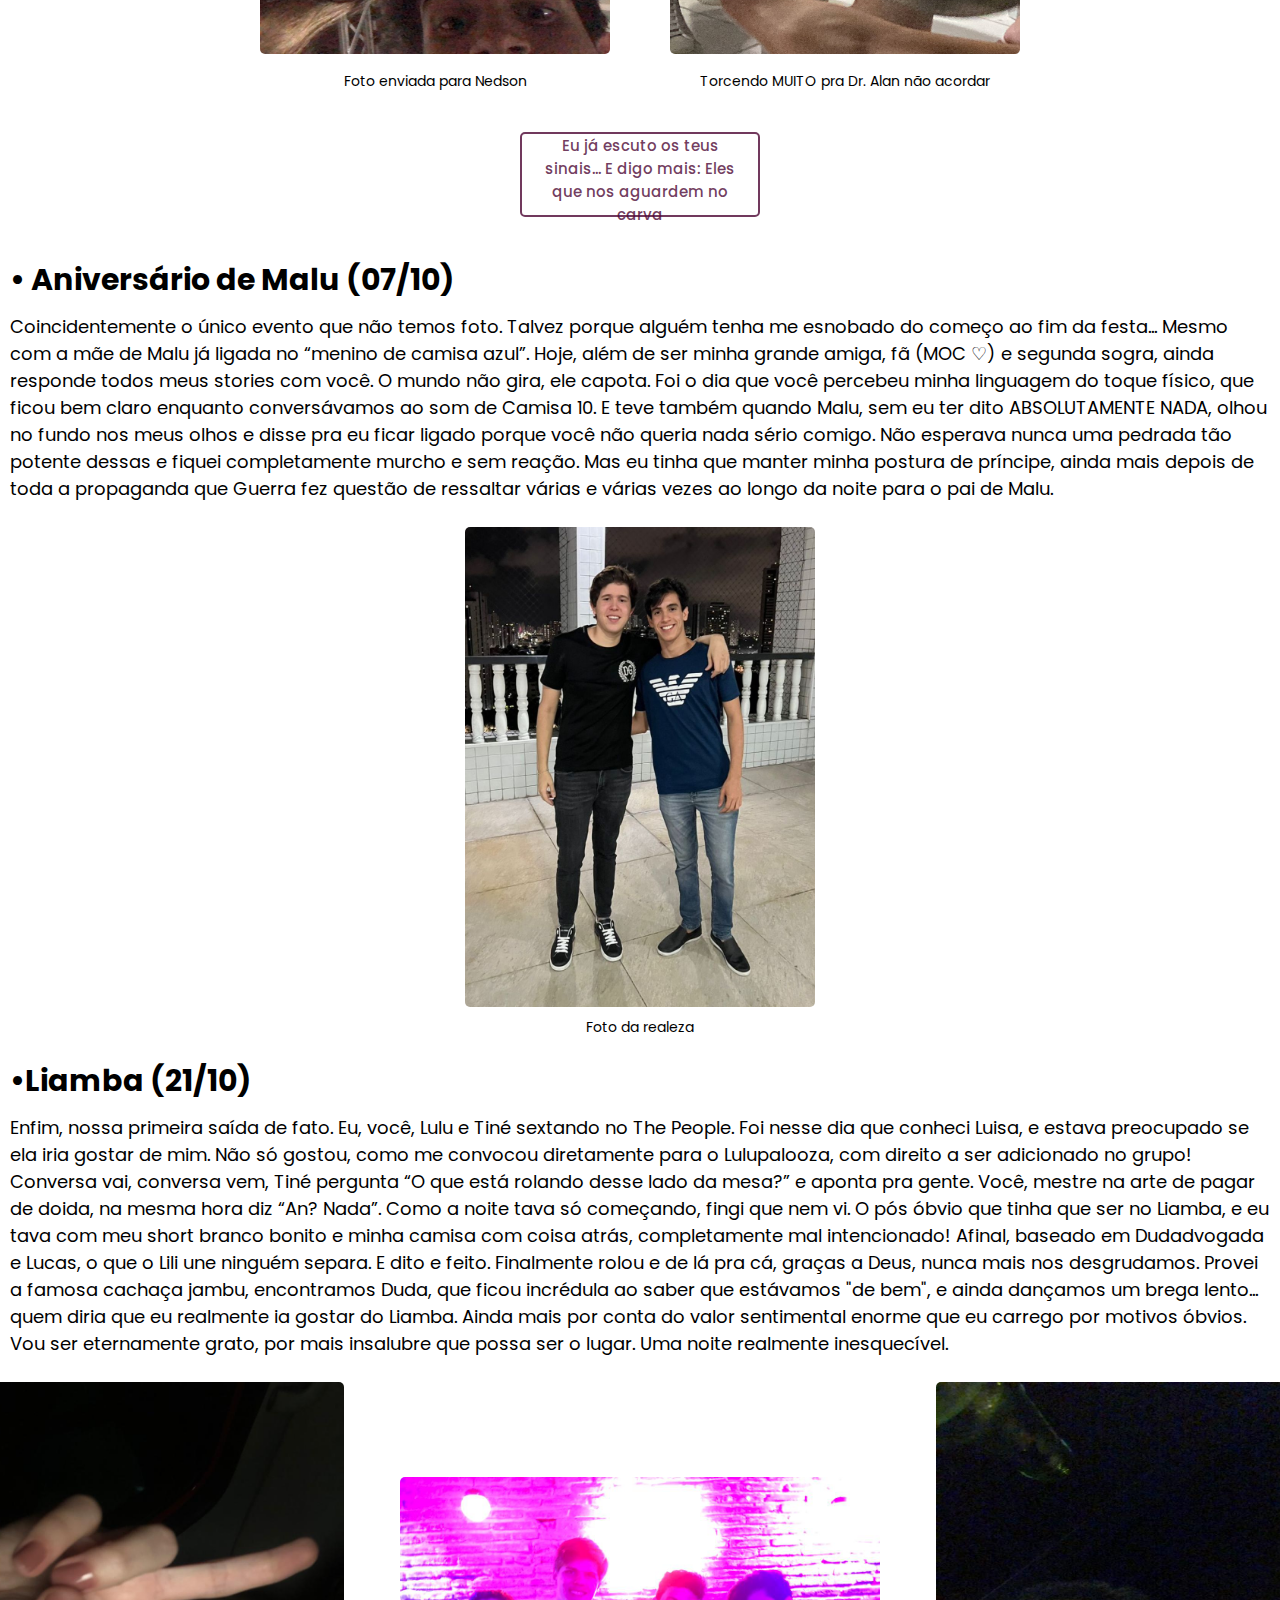
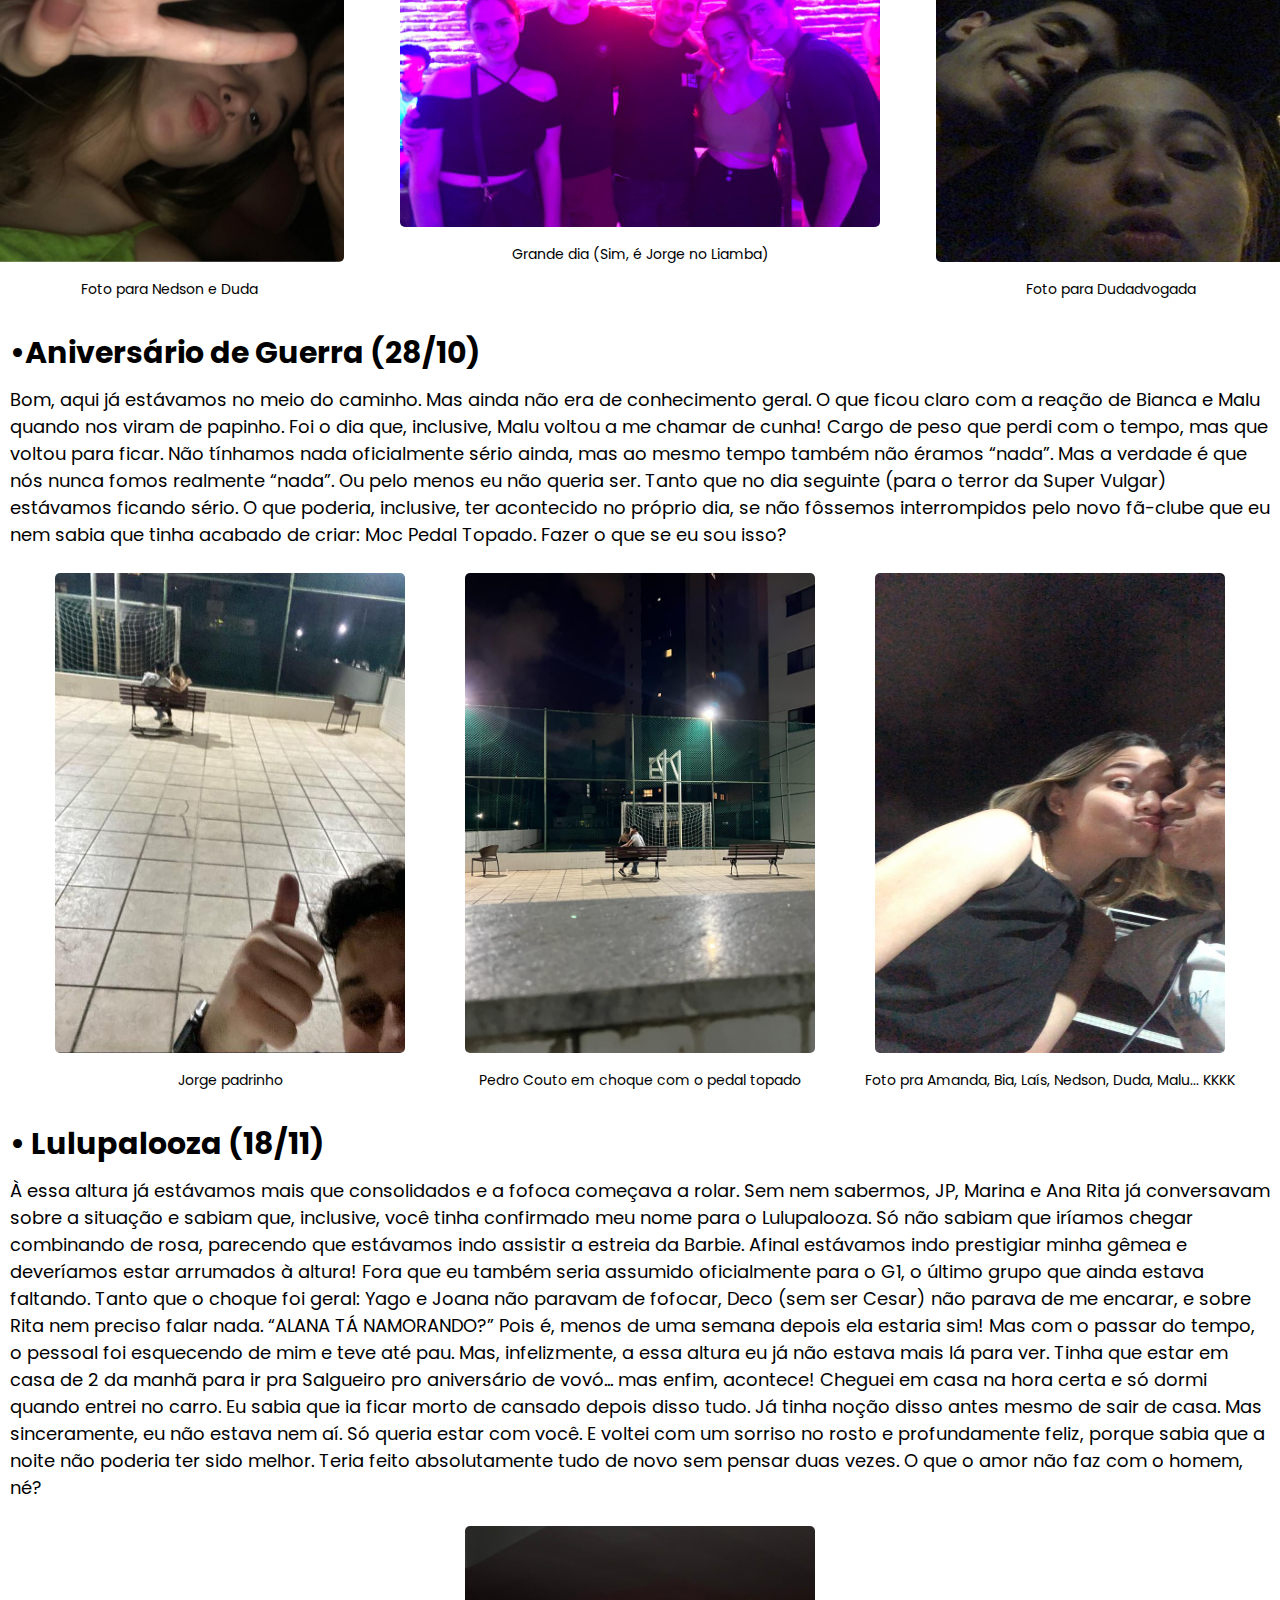
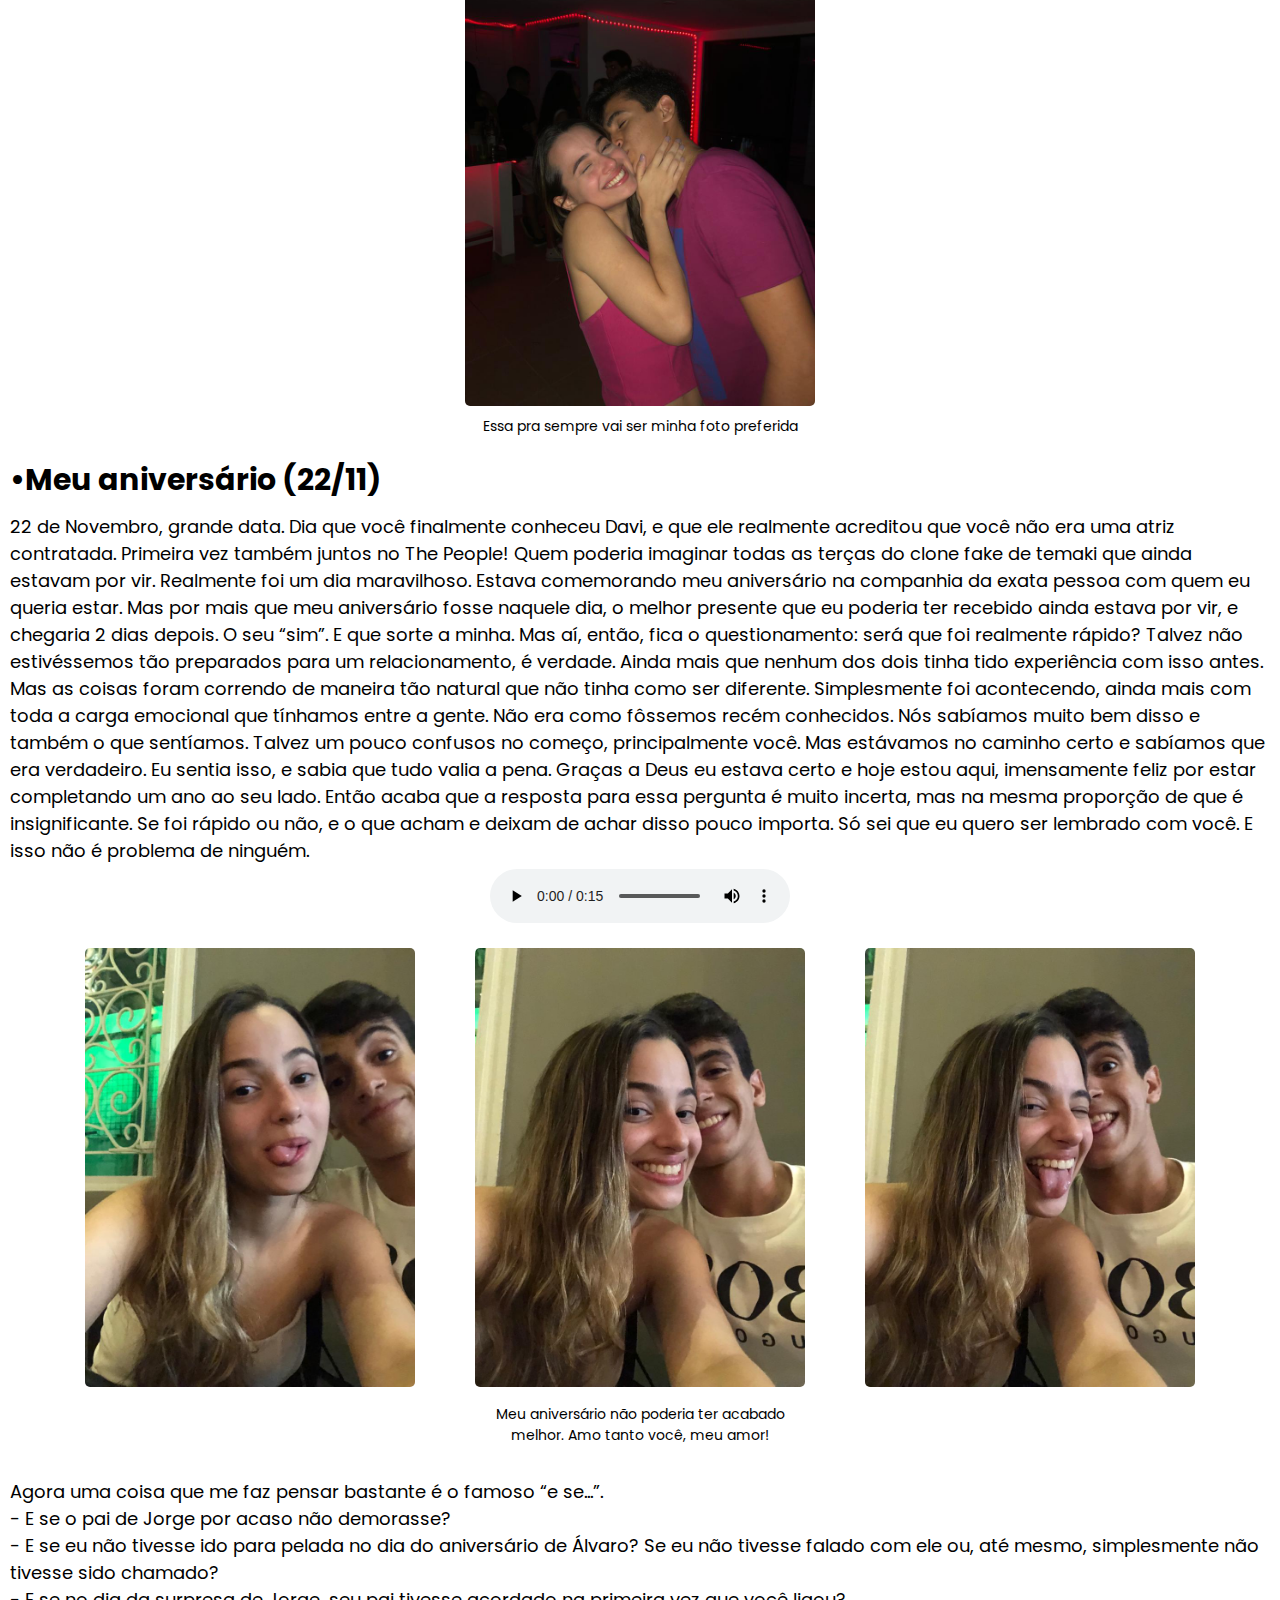
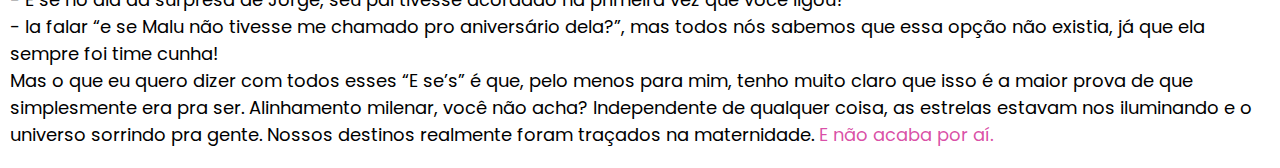
<file: timeline.html>
<!DOCTYPE html>
<html lang="pt-br">
<head>
    <meta charset="UTF-8">
    <meta name="viewport" content="width=device-width, initial-scale=1.0">
    <link rel="stylesheet" href="timeline.css">
    <link rel="icon" href="./img/love.png">
    <title> Timeline </title>
</head>
<body>
    <nav>
        <div class="logo">
            <a href="./index.html"> Então se passou 1 ano... </a>
        </div>
    
        <ul>
            <li> <a href="./24112022.html"> 24/11/2022 </a> </li>
            <li> <a href="./ondetdcomecou.html"> Onde tudo começou </a> </li>
            <li> <a href="./idasevindas.html"> Entre idas e vindas </a> </li>
            <li> <a href="./timeline.html"> Timeline </a> 
                <div class="submenu">
                    <ul class="active">
                        <li><a href="#chama_meu_nome">Chama meu nome</a></li>
                        <li><a href="#aniv_alvaro">Aniversário de Álvaro</a></li>
                        <li><a href="#aniv_jorge">Aniversário de Jorge</a></li>
                        <li><a href="#aniv_malu">Aniversário de Malu</a></li>
                        <li><a href="#liamba">Liamba</a></li>
                        <li><a href="#aniv_guerra">Aniversário de Guerra</a></li>
                        <li><a href="#lulupalooza">Lulupalooza</a></li>
                        <li><a href="#meu_aniv">Meu Aniversário</a></li>
                    </ul>
                </div>
            </li>
            <li> <a href="./enfim.html"> Enfim... </a> </li>
        </ul>
        <div class="menu-icon">
            <img src="img/menu.png" alt="Ícone de menu">
        </div>
    </nav>
    <section class="banner"></section>
    <div class="texto">
        <p>Foram dois meses tentando conversar e me reaproximar de todas as maneiras possíveis e imagináveis. E é engraçado como em um período de tempo relativamente curto, somos capazes de sentir tantas emoções. Literalmente do ódio (no seu caso) / tristeza (no meu) ao amor em poucos meses. Mas a verdade é que o amor sempre esteve ali. E todo esse mix de sentimentos mostra, justamente, como já mexíamos um com o outro de maneira tão intensa, mesmo que não percebêssemos. </p>
    </div>
    <div id="chama_meu_nome">
        <h1> • Chama meu nome (30/07) </h1>
        <p> Primeira vez que nos vimos depois de tudo. Os nervos ainda estavam à flor da pele e o seu "vai falar comigo não?" deixou isso bem claro! Festa vai, festa vem, continuávamos nos esbarrando sempre que possível. Muitas das vezes porque eu fazia com que fosse proposital. É como dizem: o álcool entra e a verdade sai. Tudo o que eu queria era chamar sua atenção, mesmo que isso implicasse ter que dançar Anitta com a mão no joelho (E quem diria que alguns meses depois iríamos juntos para o ensaio dela? HAHA esse destino). O ponto é que a partir do momento que eu vi você ali, eu não tive cabeça para mais absolutamente nada. Na minha mente só vinha você o tempo todo, e para falar bem a verdade, sempre foi assim. Minha festa era você e o "Alana, eu quero muito ficar contigo, Alana" consegue dar uma noção vaga do que foi a situação. </p>
        <figure>
            <img class="chamameunome" src="./img/chamameunome.jpeg">
            <figcaption>Foto enviada para Jorge</figcaption>
        </figure>
    </div>
    <div id="aniv_alvaro">
        <h1> •Aniversário de Álvaro (13/08) </h1>
        <p> Desconsiderando o dia que nos conhecemos e o que começamos a namorar, talvez o dia mais importante da nossa história. Depois de (mais uma vez) praticamente implorar por sua atenção, consegui arrancar alguns sorrisos seus, depois de meses sem olhar na minha cara. E depois veio o ponto alto da noite. Quando pudemos finalmente “nos resolver” depois da nossa longa conversa na piscina. Bendito seja tio Cláudio e seu atraso! Esse nosso momento deixou bastante nítido o real sentimento que um tinha pelo outro. E isso ficou claro não pela conversa em si, e sim pelo todo. A conexão e o clima que rolaram são coisas que não se explicam. Nos minutos que ficamos abraçados eu senti que não precisava mais de nada. Eu tinha meu mundo bem ali, com 1.53 e envolvido nos meus braços. Por mim ficava daquele jeitinho para sempre. Mas infelizmente o pai de Jorge chegou para nos levar. E para piorar, você não me deixou descer de 3h da manhã na sua casa, sua tóxica... Oh céus! </p>
        <div class="aniv_alvaro">
            <figure>
                <img src="./img/aniv_alvaro2.jpeg">
                <figcaption>???</figcaption>
            </figure>
            <figure>
                <img src="./img/aniv_alvaro.jpeg">
                <figcaption>Foto lendária</figcaption>
            </figure>
        </div>
    </div>    
    <div id="aniv_jorge">
        <h1> •Aniversário de Jorge (24/09) </h1>
        <p> Pouco depois disso veio a surpresa de Jorge. E uma senhora sequência de aniversários que fizeram nos encontrar de 15 em 15 dias (muito pra quem mal se via 2 vezes no ano). O clima, realmente, já estava outra coisa. Jogamos banco imobiliário, conversamos, fofocamos, e até mesmo fui convidado pro aniversário da minha queridíssima cunha Malu! Mas a melhor parte veio no final, na hora de ir embora. Nunca torci tanto na vida pra alguém continuar dormindo e não atender o celular. E como minha reza é forte, foi o que aconteceu. Voltamos de Uber e fui lhe deixar em casa. Assim que entramos você encostou a cabeça no meu ombro. Tentei manter a postura, mas tenho certeza que não consegui. Continuando o trajeto, finalmente chegamos nas ruas misteriosas do bairro das Graças, e na hora da despedida, aquela dúvida: "e agora?". E naquele "vai, não vai" acabou indo. Quer dizer, parcialmente. Nunca imaginei que fosse ficar tão feliz com um selinho na minha vida. Voltei pra casa parecendo uma criança que perdeu o bv, rindo olhando a janela do carro. Mesmo sabendo que tinha ALTA chance de eu ter acabado de contrair uma infecção rara de pulmão, graças ao Wehoo, que nesse ano você me barrou de ir. E enquanto Caetano perguntava: "Onde está você agora?", lá estava eu, no hall do seu prédio lhe esperando. Você é e sempre foi meu ponto fraco.</p>
        <div class="aniv_jorge">
            <figure>
                <img src="./img/aniv_jorge.jpeg">
                <figcaption>Foto enviada para Nedson</figcaption>
            </figure>
            <figure>
                <img src="./img/aniv_jorge2.jpeg">
                <figcaption>Torcendo MUITO pra Dr. Alan não acordar</figcaption>
            </figure>
        </div>
        <div class="botaooo">
            <a href="#myModal2"><button class="btn2"> Eu já escuto os teus sinais... E digo mais: Eles que nos aguardem no carva </button></a>
        </div>
        <div id="myModal2" class="modal">
            <a href="#close" class="close">&times;</a>
            <video width="960" height="660" controls>
                <source src="./img/varias queixas wehoo 2022.mp4" type="video/mp4">
            </video>
        </div>
    </div>
    <div id="aniv_malu">
        <h1> • Aniversário de Malu (07/10) </h1>
        <p>Coincidentemente o único evento que não temos foto. Talvez porque alguém tenha me esnobado do começo ao fim da festa... Mesmo com a mãe de Malu já ligada no “menino de camisa azul”. Hoje, além de ser minha grande amiga, fã (MOC ♡) e segunda sogra, ainda responde todos meus stories com você. O mundo não gira, ele capota. Foi o dia que você percebeu minha linguagem do toque físico, que ficou bem claro enquanto conversávamos ao som de Camisa 10. E teve também quando Malu, sem eu ter dito ABSOLUTAMENTE NADA, olhou no fundo nos meus olhos e disse pra eu ficar ligado porque você não queria nada sério comigo. Não esperava nunca uma pedrada tão potente dessas e fiquei completamente murcho e sem reação. Mas eu tinha que manter minha postura de príncipe, ainda mais depois de toda a propaganda que Guerra fez questão de ressaltar várias e várias vezes ao longo da noite para o pai de Malu. </p>
        <figure>
            <img class="aniv_malu" src="./img/aniv_malu.jpeg">
            <figcaption>Foto da realeza</figcaption>
        </figure>
    </div>
    <div id="liamba">
        <h1> •Liamba (21/10) </h1>
        <p> Enfim, nossa primeira saída de fato. Eu, você, Lulu e Tiné sextando no The People. Foi nesse dia que conheci Luisa, e estava preocupado se ela iria gostar de mim. Não só gostou, como me convocou diretamente para o Lulupalooza, com direito a ser adicionado no grupo! Conversa vai, conversa vem, Tiné pergunta “O que está rolando desse lado da mesa?” e aponta pra gente. Você, mestre na arte de pagar de doida, na mesma hora diz “An? Nada”. Como a noite tava só começando, fingi que nem vi. O pós óbvio que tinha que ser no Liamba, e eu tava com meu short branco bonito e minha camisa com coisa atrás, completamente mal intencionado! Afinal, baseado em Dudadvogada e Lucas, o que o Lili une ninguém separa. E dito e feito. Finalmente rolou e de lá pra cá, graças a Deus, nunca mais nos desgrudamos. Provei a famosa cachaça jambu, encontramos Duda, que ficou incrédula ao saber que estávamos "de bem", e ainda dançamos um brega lento... quem diria que eu realmente ia gostar do Liamba. Ainda mais por conta do valor sentimental enorme que eu carrego por motivos óbvios. Vou ser eternamente grato, por mais insalubre que possa ser o lugar. Uma noite realmente inesquecível. </p>
        <div class="liamba">
            <figure>
                <img class="ft_nedson" width="350" height="480" src="./img/liamba3.jpeg">
                <figcaption>Foto para Nedson e Duda</figcaption>
            </figure>
            <figure>
                <img class="ft_liamba" width="480" height="350" src="./img/liamba.jpeg">
                <figcaption>Grande dia (Sim, é Jorge no Liamba)</figcaption>
            </figure>
            <figure>
                <img class="ft_dudadvogada" width="350" height="480" src="./img/liamba2.jpeg">
                <figcaption>Foto para Dudadvogada</figcaption>
            </figure>
        </div>
    </div>
    <div id="aniv_guerra">
        <h1> •Aniversário de Guerra (28/10) </h1>
        <p> Bom, aqui já estávamos no meio do caminho. Mas ainda não era de conhecimento geral. O que ficou claro com a reação de Bianca e Malu quando nos viram de papinho. Foi o dia que, inclusive, Malu voltou a me chamar de cunha! Cargo de peso que perdi com o tempo, mas que voltou para ficar. Não tínhamos nada oficialmente sério ainda, mas ao mesmo tempo também não éramos “nada”. Mas a verdade é que nós nunca fomos realmente “nada”. Ou pelo menos eu não queria ser. Tanto que no dia seguinte (para o terror da Super Vulgar) estávamos ficando sério. O que poderia, inclusive, ter acontecido no próprio dia, se não fôssemos interrompidos pelo novo fã-clube que eu nem sabia que tinha acabado de criar: Moc Pedal Topado. Fazer o que se eu sou isso? </p>
        <div class="aniv_guerra">
            <figure>
                <img class="jorge" width="350" height="480" src="./img/anivguerra1.jpeg">
                <figcaption>Jorge padrinho</figcaption>
            </figure>
            <figure>
                <img class="pedaltopado" width="350" height="480" src="./img/anivguerra2.jpeg">
                <figcaption>Pedro Couto em choque com o pedal topado</figcaption>
            </figure>
            <figure>
                <img class="bj" width="350" height="480" src="./img/anivguerra3.jpeg">
                <figcaption>Foto pra Amanda, Bia, Laís, Nedson, Duda, Malu... KKKK </figcaption>
            </figure>
        </div>
    </div>
    <div id="lulupalooza">
        <h1> • Lulupalooza (18/11) </h1>
        <p> À essa altura já estávamos mais que consolidados e a fofoca começava a rolar. Sem nem sabermos, JP, Marina e Ana Rita já conversavam sobre a situação e sabiam que, inclusive, você tinha confirmado meu nome para o Lulupalooza. Só não sabiam que iríamos chegar combinando de rosa, parecendo que estávamos indo assistir a estreia da Barbie. Afinal estávamos indo prestigiar minha gêmea e deveríamos estar arrumados à altura! Fora que eu também seria assumido oficialmente para o G1, o último grupo que ainda estava faltando. Tanto que o choque foi geral: Yago e Joana não paravam de fofocar, Deco (sem ser Cesar) não parava de me encarar, e sobre Rita nem preciso falar nada. “ALANA TÁ NAMORANDO?” Pois é, menos de uma semana depois ela estaria sim! Mas com o passar do tempo, o pessoal foi esquecendo de mim e teve até pau. Mas, infelizmente, a essa altura eu já não estava mais lá para ver. Tinha que estar em casa de 2 da manhã para ir pra Salgueiro pro aniversário de vovó... mas enfim, acontece! Cheguei em casa na hora certa e só dormi quando entrei no carro. Eu sabia que ia ficar morto de cansado depois disso tudo. Já tinha noção disso antes mesmo de sair de casa. Mas sinceramente, eu não estava nem aí. Só queria estar com você. E voltei com um sorriso no rosto e profundamente feliz, porque sabia que a noite não poderia ter sido melhor. Teria feito absolutamente tudo de novo sem pensar duas vezes. O que o amor não faz com o homem, né? </p>
        <figure>
            <img class="lulupalooza" src="./img/lulupalooza.jpeg">
            <figcaption>Essa pra sempre vai ser minha foto preferida</figcaption>
        </figure>
    </div>
    <div id="meu_aniv">
        <h1> •Meu aniversário (22/11) </h1>
        <p> 22 de Novembro, grande data. Dia que você finalmente conheceu Davi, e que ele realmente acreditou que você não era uma atriz contratada. Primeira vez também juntos no The People! Quem poderia imaginar todas as terças do clone fake de temaki que ainda estavam por vir. Realmente foi um dia maravilhoso. Estava comemorando meu aniversário na companhia da exata pessoa com quem eu queria estar. Mas por mais que meu aniversário fosse naquele dia, o melhor presente que eu poderia ter recebido ainda estava por vir, e chegaria 2 dias depois. O seu “sim”. E que sorte a minha. Mas aí, então, fica o questionamento: será que foi realmente rápido? Talvez não estivéssemos tão preparados para um relacionamento, é verdade. Ainda mais que nenhum dos dois tinha tido experiência com isso antes. Mas as coisas foram correndo de maneira tão natural que não tinha como ser diferente. Simplesmente foi acontecendo, ainda mais com toda a carga emocional que tínhamos entre a gente. Não era como fôssemos recém conhecidos. Nós sabíamos muito bem disso e também o que sentíamos. Talvez um pouco confusos no começo, principalmente você. Mas estávamos no caminho certo e sabíamos que era verdadeiro. Eu sentia isso, e sabia que tudo valia a pena. Graças a Deus eu estava certo e hoje estou aqui, imensamente feliz por estar completando um ano ao seu lado. Então acaba que a resposta para essa pergunta é muito incerta, mas na mesma proporção de que é insignificante. Se foi rápido ou não, e o que acham e deixam de achar disso pouco importa. Só sei que eu quero ser lembrado com você. E isso não é problema de ninguém. </p>
        <audio controls>
            <source src="./img/oqqtem.mp3" type="audio/mpeg">
            Seu navegador não suporta o elemento de áudio.
        </audio>
        <div class="meu_aniv">
            <div class="image-container">
                <figure>
                    <img class="meu_aniv1" src="./img/meuaniv1.jpeg">
                    <figcaption></figcaption>
                </figure>
            </div>
            <div class="image-container">
                <figure>
                    <img class="meu_aniv2" src="./img/meuaniv2.jpeg">
                    <figcaption>Meu aniversário não poderia ter acabado melhor. Amo tanto você, meu amor!</figcaption>
                </figure>
            </div>
            <div class="image-container">
                <figure>
                    <img class="meu_aniv3" src="./img/meuaniv3.jpeg">
                    <figcaption></figcaption>
                </figure>
            </div>
        </div>
    </div>
    <div class="conclusao">
        <p>Agora uma coisa que me faz pensar bastante é o famoso “e se...”. </p>
        <p>- E se o pai de Jorge por acaso não demorasse? </p>
        <p>- E se eu não tivesse ido para pelada no dia do aniversário de Álvaro? Se eu não tivesse falado com ele ou, até mesmo, simplesmente não tivesse sido chamado?</p>
        <p>- E se no dia da surpresa de Jorge, seu pai tivesse acordado na primeira vez que você ligou?</p>
        <p>- Ia falar “e se Malu não tivesse me chamado pro aniversário dela?”, mas todos nós sabemos que essa opção não existia, já que ela sempre foi time cunha! </p>
        <p>Mas o que eu quero dizer com todos esses “E se’s” é que, pelo menos para mim, tenho muito claro que isso é a maior prova de que simplesmente era pra ser. Alinhamento milenar, você não acha? Independente de qualquer coisa, as estrelas estavam nos iluminando e o universo sorrindo pra gente. Nossos destinos realmente foram traçados na maternidade. <a href="./enfim.html" class="meu-link">E não acaba por aí.</a></p>
    </div>
    <script src="main.js"></script>
</body>
</html>
</file>
<file: index.css>
@import url('https://fonts.googleapis.com/css2?family=Poppins:wght@300;400;500;600&display=swap');
*{
    margin: 0;
    padding: 0;
    box-sizing: border-box;
    font-family: 'Poppins', sans-serif;
}
nav{
    background-color: #a51670cc;
    padding: 10px 60px;
    display: flex;
    justify-content: space-between;
    align-items: center;
}
nav .logo a{
    text-decoration: none;
    color: #fff;
    font-size: 25px;
    font-weight: 600px;
}
nav ul{
    display: flex;
    align-items: center;
    list-style: none;
    padding: 10px;
}
nav li{
    margin-left: 7px;
}
nav li a{
    text-decoration: none;
    color: #fff;
    font-size: 18px;
    font-weight: 500;
    padding: 5px 15px;
    border-radius: 5px;
    transition: 0.3s;
}
nav li a:hover{
    background-color: white;
    color: #880e5bcc;
}

.submenu{
    display: none;
}
nav ul li:hover .submenu{
    display: block;
    position: absolute;
    background-color: #b33a86;
}
nav ul li:hover .submenu ul{
    display: block;
}
nav ul li:hover .submenu ul li{
    width: 228px;
    height: 35px;
    transition: 0.7s;
}
.banner{
    height: 170vh;
    background: linear-gradient( rgba(83, 54, 72, 0.281), rgba(0, 0, 0, 0.308)),url('./img/fundo.png');
    background-size: cover;
    background-position: center;
    background-repeat: no-repeat;
    display: flex;
    align-items: center;
    justify-content: center;
    text-align: center;
}
.texto .linha1{
    color: #5e0a40cc;
    font-size: 23px;
    font-weight: 600;
}
.texto .linha2{
    color: #5e0a40cc;
    font-size: 23px;
    font-weight: 600;
}
.texto .linha3{
    color: #5e0a40cc;
    font-size: 23px;
    font-weight: 600;
}
.texto .linha4{
    color: #5e0a40cc;
    font-size: 23px;
    font-weight: 600;
}
.texto .linha5{
    color: #5e0a40cc;
    font-size: 23px;
    font-weight: 600;
}
.texto .linha5{
    color: #5e0a40cc;
    font-size: 23px;
    font-weight: 600;
}
.texto .linha6{
    color: #5e0a40cc;
    font-size: 23px;
    font-weight: 600;
}
.texto .linha7{
    color: #5e0a40cc;
    font-size: 23px;
    font-weight: 600;
}
.texto .linha8{
    color: #5e0a40cc;
    font-size: 23px;
    font-weight: 600;
}
.texto .botoes button{
    height: 50px;
    width: 230px;
    border-radius: 5px;
    border: 0;
    margin: 5px;
    font-size: 15px;
    font-weight: 500;
    padding: 0 10px;
    cursor: pointer;
    outline: none;
    transition: 0.3s;
}
.texto .botoes button.btn{
    color: #4e0835cc;
    background: none;
    border: 2px solid #4e0835cc;
}
.texto .botoes button.btn:hover{
    background-color: #e0e0e0;
    color: #4e0835cc;
}
audio{
    margin: 5px;
}

.menu-icon{
    display: none;
    position: relative;
    z-index: 10;
}

@media (max-width: 960px) {
    .menu-icon {
        display: block;
        margin-right: -20px;
    }
    nav ul {
        position: fixed;
        background: #b33a86;
        top: 0;
        width: 100%;
        height: 100%;
        left: -100%; 
        transition: left 0.3s;
        flex-direction: column;
        justify-content: center;
    }
    nav ul.active {
        left: 0; 
    }
    nav ul li{
        font-size: 80px;
        font-weight: 500px;
        margin: 15px 0px;
    }
    .texto .linha1{
        color: #5e0a40cc;
        font-size: 22px;
        font-weight: 600;
    }
    .texto .linha2{
        color: #5e0a40cc;
        font-size: 22px;
        font-weight: 600;
    }
    .texto .linha3{
        color: #5e0a40cc;
        font-size: 22px;
        font-weight: 600;
    }
    .texto .linha4{
        color: #5e0a40cc;
        font-size: 22px;
        font-weight: 600;
    }
    .texto .linha5{
        color: #5e0a40cc;
        font-size: 22px;
        font-weight: 600;
    }
    .texto .linha5{
        color: #5e0a40cc;
        font-size: 22px;
        font-weight: 600;
    }
    .texto .linha6{
        color: #5e0a40cc;
        font-size: 22px;
        font-weight: 600;
    }
    .texto .linha7{
        color: #5e0a40cc;
        font-size: 22px;
        font-weight: 600;
    }
    .texto .linha8{
        color: #5e0a40cc;
        font-size: 22px;
        font-weight: 600;
    }
    .banner{
        height: 170vh;
        background: linear-gradient( rgba(83, 54, 72, 0.281), rgba(0, 0, 0, 0.308)),url('./img/fundors.png');
        background-size: cover;
        background-position: center;
        background-repeat: no-repeat;
        display: flex;
        align-items: center;
        justify-content: center;
        text-align: center;
    }
    nav .logo a{
        text-decoration: none;
        color: #fff;
        font-size: 15px;
        font-weight: 1000px;
        margin-left: -30px;
    }
    
        
}
</file>
<file: tempopassou.css>
@import url('https://fonts.googleapis.com/css2?family=Poppins:wght@300;400;500;600&display=swap');

*{
    margin: 0;
    padding: 0;
    box-sizing: border-box;
    font-family: 'Poppins', sans-serif;
}

nav{
    background-color: #a51670cc;
    padding: 10px 60px;
    display: flex;
    justify-content: space-between;
    align-items: center;
}

nav .logo a{
    text-decoration: none;
    color: #fff;
    font-size: 25px;
    font-weight: 600;
}

nav ul{
    display: flex;
    align-items: center;
    list-style: none;
    padding: 10px;
}

nav li{
    margin-left: 7px;
}

nav li a{
    text-decoration: none;
    color: #fff;
    font-size: 18px;
    font-weight: 500;
    padding: 5px 15px;
    border-radius: 5px;
    transition: 0.3s;
}

nav li a:hover{
    background-color: white;
    color: #880e5bcc;
}

.submenu{
    display: none;
}

nav ul li:hover .submenu{
    display: block;
    position: absolute;
    background-color: #b33a86;
}

nav ul li:hover .submenu ul{
    display: block;
}

nav ul li:hover .submenu ul li{
    width: 228px;
    height: 35px;
    transition: 0.7s;
}

.banner{
    display: flex;
    justify-content: center;
    background: linear-gradient( rgba(214, 25, 142, 0.281), rgba(0, 0, 0, 0.308)),url('./img/ceu.PNG');
    background-size:cover;
    background-attachment: fixed;
    height: 565px;
    background-position: 50% 35%;
}

.banner .banner-text{
    margin: 200px;
    text-align: center;
    padding: 0 90px;
}

.banner .banner-text .subtitle{
    font-size: 35px;
    font-weight: 600;
    color: white;
    letter-spacing: 0;
    text-transform: none;
}

.banner .banner-text h1{
    font-size: 65px;
    font-weight: 600;
    color: white;
    margin-bottom: 0;
}

.banner .banner-text h2{
    font-size: 35px;
    font-weight: 600;
    color: white;
}

.container{
    max-width: 1100px;
    margin: 0 auto;
    padding: 35px 24px 50px;
}

.texto{
    margin: 0;
    font-size: 18px;
    line-height: 1.8;
}

.texto p + p{
    margin-top: 18px;
}

.menu-icon{
    display: none;
    position: relative;
    z-index: 10;
}

@media (max-width: 960px) {
    .menu-icon{
        display: block;
        margin-right: -20px;
    }

    nav ul{
        position: fixed;
        background: #b33a86;
        top: 0;
        width: 100%;
        height: 100%;
        left: -100%;
        transition: left 0.3s;
        flex-direction: column;
        justify-content: center;
        z-index: 9;
    }

    nav ul.active{
        left: 0;
    }

    nav ul li{
        font-size: 80px;
        font-weight: 500px;
        margin: 15px 0px;
    }

    .submenu{
        display: none !important;
    }

    .banner{
        height: 500px;
        background-attachment: scroll;
    }

    .banner .banner-text{
        margin: 140px 20px;
        padding: 0 20px;
    }

    .banner .banner-text .subtitle{
        font-size: 26px;
    }

    .banner .banner-text h1{
        font-size: 48px;
    }

    .banner .banner-text h2{
        font-size: 26px;
    }

    .texto{
        font-size: 18px;
    }
}

@media (max-width: 560px) {
    nav{
        padding: 10px 16px;
    }

    nav .logo a{
        font-size: 20px;
    }

    .banner{
        height: 420px;
    }

    .banner .banner-text{
        margin: 110px 10px;
        padding: 0 10px;
    }

    .banner .banner-text .subtitle{
        font-size: 22px;
    }

    .banner .banner-text h1{
        font-size: 38px;
    }

    .banner .banner-text h2{
        font-size: 22px;
    }

    .container{
        padding: 28px 16px 40px;
    }
}
</file>
<file: timeline.css>
@import url('https://fonts.googleapis.com/css2?family=Poppins:wght@300;400;500;600&display=swap');
*{
    margin: 0;
    padding: 0;
    box-sizing: border-box;
    font-family: 'Poppins', sans-serif;
}
nav{
    background-color: #a51670cc;
    padding: 10px 60px;
    display: flex;
    justify-content: space-between;
    align-items: center;
}
nav .logo a{
    text-decoration: none;
    color: #fff;
    font-size: 25px;
    font-weight: 600px;
}
nav ul{
    display: flex;
    align-items: center;
    list-style: none;
    padding: 10px;
}
nav li{
    margin-left: 7px;
}
nav li a{
    text-decoration: none;
    color: #fff;
    font-size: 18px;
    font-weight: 500;
    padding: 5px 15px;
    border-radius: 5px;
    transition: 0.3s;
}
nav li a:hover{
    background-color: white;
    color: #880e5bcc;
}
.submenu{
    display: none;
}
nav ul li:hover .submenu{
    display: block;
    position: absolute;
    background-color: #b33a86;
}
nav ul li:hover .submenu ul{
    display: block;
}
nav ul li:hover .submenu ul li{
    width: 228px;
    height: 35px;
    transition: 0.7s;
}
.banner{
    display: flex;
    justify-content: center;
    background: url('./img/Timeline.png');
    background-size:cover;
    background-position: center center;
    height: 555px;
    background-attachment: fixed;
}
.banner .banner-text{
    margin: 195px;
    text-align: center;
    padding: 0 90px;
}
.texto{
    align-items: center;
    margin: 10px 10px 10px 10px;
    font-size: 18px;
}
#chama_meu_nome h1{
    align-items: center;
    margin: 10px 10px 10px 10px;
    font-size: 30px;
}
#chama_meu_nome p{
    align-items: center;
    margin: 0px 10px 0px 10px;
    font-size: 18px;
}
.chamameunome{
    display: block;
    margin: auto;
    width: 350px;
    height: 480px;
    margin-top: 25px;
    margin-bottom: 0px;
    border-radius: 5px;
}
#chama_meu_nome figure figcaption{
    text-align: center;
    padding: 10px;
    font-size: 14px;
    margin-bottom: 10px;
}
#aniv_alvaro h1{
    align-items: center;
    margin: 10px 10px 10px 10px;
    font-size: 30px;
}
#aniv_alvaro p{
    align-items: center;
    margin: 0px 10px 0px 10px;
    font-size: 18px;
}
#aniv_alvaro .aniv_alvaro {
    display: flex;
    justify-content: center;
}
#aniv_alvaro .aniv_alvaro img {
    width: 350px;
    height: 480px;
    margin: 25px 30px 0px 30px;
    border-radius: 5px;
}
#aniv_alvaro .aniv_alvaro figure figcaption{
    text-align: center;
    padding: 10px;
    font-size: 14px;
    margin-bottom: 10px;
}
#aniv_jorge h1{
    align-items: center;
    margin: 10px 10px 10px 10px;
    font-size: 30px;
}
#aniv_jorge p{
    align-items: center;
    margin: 0px 10px 0px 10px;
    font-size: 18px;
}
#aniv_jorge .aniv_jorge {
    display: flex;
    justify-content: center;
}
#aniv_jorge .aniv_jorge img {
    width: 350px;
    height: 480px;
    margin: 25px 30px 0px 30px;
    border-radius: 5px;
}
#aniv_jorge .aniv_jorge figure figcaption{
    text-align: center;
    padding: 10px;
    font-size: 14px;
    margin-bottom: 10px;
}
#aniv_malu h1{
    align-items: center;
    margin: 10px 10px 10px 10px;
    font-size: 30px;
}
#aniv_malu p{
    align-items: center;
    margin: 0px 10px 0px 10px;
    font-size: 18px;
}
.aniv_malu{
    display: block;
    margin: auto;
    width: 350px;
    height: 480px;
    margin-top: 25px;
    margin-bottom: 0px;
    border-radius: 5px;
}
#aniv_malu figure figcaption{
    text-align: center;
    padding: 10px;
    font-size: 14px;
    margin-bottom: 10px;
}
#liamba h1{
    align-items: center;
    margin: 10px 10px 10px 10px;
    font-size: 30px;
}
#liamba p{
    align-items: center;
    margin: 0px 10px 0px 10px;
    font-size: 18px;
}
#liamba .liamba {
    display: flex;
    justify-content: center;
}
.ft_liamba{
    margin: 120px 28px 0px 28px;
    border-radius: 5px;
}
.ft_dudadvogada{
    margin: 25px 28px 0px 28px;
    border-radius: 5px;
}
.ft_nedson{
    margin: 25px 28px 0px 28px;
    border-radius: 5px;
}
#liamba .liamba figure figcaption{
    text-align: center;
    padding: 10px;
    font-size: 14px;
    margin-bottom: 10px;
}
#aniv_guerra h1{
    align-items: center;
    margin: 10px 10px 10px 10px;
    font-size: 30px;
}
#aniv_guerra p{
    align-items: center;
    margin: 0px 10px 0px 10px;
    font-size: 18px;
}
#aniv_guerra .aniv_guerra {
    display: flex;
    justify-content: center;
}
.jorge{
    margin: 25px 30px 0px 30px;
    border-radius: 5px;
}
.pedaltopado{
    margin: 25px 30px 0px 30px;
    border-radius: 5px;
}
.bj{
    margin: 25px 30px 0px 30px;
    border-radius: 5px;
}
#aniv_guerra .aniv_guerra figure figcaption{
    text-align: center;
    padding: 10px;
    font-size: 14px;
    margin-bottom: 10px;
}
#lulupalooza h1{
    align-items: center;
    margin: 10px 10px 10px 10px;
    font-size: 30px;
}
#lulupalooza p{
    align-items: center;
    margin: 0px 10px 0px 10px;
    font-size: 18px;
}
.lulupalooza{
    display: block;
    margin: auto;
    width: 350px;
    height: 480px;
    margin-top: 25px;
    margin-bottom: 0px;
    border-radius: 5px;
}
#lulupalooza figure figcaption{
    text-align: center;
    padding: 10px;
    font-size: 14px;
    margin-bottom: 10px;
}
#meu_aniv h1{
    align-items: center;
    margin: 10px 10px 10px 10px;
    font-size: 30px;
}
#meu_aniv p{
    align-items: center;
    margin: 0px 10px 0px 10px;
    font-size: 18px;
}
#meu_aniv .meu_aniv {
    display: flex;
    justify-content: center;
}
.image-container{
    margin: 25px 30px 0px 30px;
    height: 480px; 
    width: 330px;
}
.image-container img{
    width: 100%;
    height: 100%; 
    object-fit: cover; 
    border-radius: 5px;
}
#meu_aniv .meu_aniv figure figcaption{
    text-align: center;
    padding: 10px;
    font-size: 14px;
    margin-bottom: 30px;
}
.conclusao{
    align-items: center;
    margin: 50px 10px 20px 10px;
    font-size: 18px;
}
.conclusao .meu-link{
    color: #cc0c86bb;
    text-decoration: none;
}
.conclusao .meu-link:hover{
    color: #4e0835cc;
    text-decoration:none;
    /*
    background-color: #e0e0e0;
    border-radius: 5px;
    border: 2px solid #4e0835cc;
    */
}
audio {
    display: block;
    margin: 0 auto;
    margin-top: 5px;
}
.botaooo {
    display: flex;
    justify-content: center;
    align-items: center;
}
.botaooo button{
    height: 50px;
    width: 150px;
    border-radius: 5px;
    border: 0;
    margin: 20px 5px 30px 5px;
    font-size: 15px;
    font-weight: 500;
    padding: 0 10px;
    cursor: pointer;
    outline: none;
    transition: 0.3s;
    text-align: center;
}
.botaooo button.btn2{
    color: #4e0835cc;
    background: none;
    border: 2px solid #4e0835cc;
    height: 85px;
    width: 240px;
}
.botaooo button.btn2:hover{
    background-color: #e0e0e0;
    color: #4e0835cc;
}
.modal {
    position: fixed;
    top: 0;
    right: 0;
    bottom: 0;
    left: 0;
    width: 100%;
    height: 100%;
    overflow: auto;
    z-index: 9999;
    background: rgba(0,0,0,0.8);
    opacity:0;
    visibility: hidden;
    transition: visibility 0s linear 0.25s, opacity 0.25s 0s, transform 0.25s;
    display: flex;
    justify-content: center;
    align-items: center;
}

.modal:target {
    visibility:visible;
    opacity:1;
    transition-delay: 0s, 0s, 0.25s;
}
.close {
    position: absolute;
    top: 5px;
    right: 10%;
    background: #fff;
    color: #000000;
    padding: 1%;
    font-size: 25px;
    text-decoration: none;
    border-radius: 5px;
}
.close:hover {
    background: #e0e0e0;
    color: #880e5bcc;
}
.menu-icon{
    display: none;
    position: relative;
    z-index: 10;
}

@media (max-width: 960px) {
    .menu-icon {
        display: block;
        margin-right: -20px;
    }
    nav ul {
        position: fixed;
        background: #b33a86;
        top: 0;
        width: 100%;
        height: 100%;
        left: -100%; 
        transition: left 0.3s;
        flex-direction: column;
        justify-content: center;
    }
    nav ul.active {
        left: 0; 
    }
    nav ul li{
        font-size: 80px;
        font-weight: 500px;
        margin: 15px 0px;
    }
    
    nav .logo a{
        text-decoration: none;
        color: #fff;
        font-size: 15px;
        font-weight: 1000px;
        margin-left: -30px;
    }
    .chamameunome{
        display: block;
        margin: auto;
        width: 300px;
        height: 400px;
        margin-top: 25px;
        margin-bottom: 0px;
        border-radius: 5px;
    }
    #aniv_alvaro .aniv_alvaro img {
        width: 200px;
        height: 275px;
        margin: 25px 2px 0px 2px;
        border-radius: 5px;
    }
    #aniv_jorge .aniv_jorge img {
        width: 200px;
        height: 275px;
        margin: 25px 2px 0px 2px;
        border-radius: 5px;
    }
    #aniv_jorge .modal {
        position: fixed;
        top: 0;
        right: 0;
        bottom: 0;
        left: 0;
        width: 100%;
        height: 100%;
        overflow: auto;
        z-index: 9999;
        background: rgba(0,0,0,0.8);
        opacity:0;
        visibility: hidden;
        transition: visibility 0s linear 0.25s, opacity 0.25s 0s, transform 0.25s;
        display: flex;
        justify-content: center;
        align-items: center;
    }
    #aniv_jorge .modal video{
        height: 325px;
        width: 475px;
    }
    #aniv_jorge .modal:target {
        visibility:visible;
        opacity:1;
        transition-delay: 0s, 0s, 0.25s;
    }
    #aniv_jorge .close {
        position: absolute;
        top: 10%;
        right: 10%;
        background: #fff;
        color: #000000;
        padding: 1%;
        font-size: 25px;
        text-decoration: none;
        border-radius: 5px;
    }
    .aniv_malu{
        display: block;
        margin: auto;
        width: 300px;
        height: 400px;
        margin-top: 25px;
        margin-bottom: 0px;
        border-radius: 5px;
    }
    #liamba .liamba {
        display: flex;
        justify-content: center;
        flex-direction: column;
        align-items: center;
    }
    #liamba .liamba .ft_liamba{
        margin: 20px 2px 0px 2px;
        border-radius: 5px;
        width: 400px;
        height: 300px; 
    }
    #liamba .liamba .ft_dudadvogada{
        margin: 25px 2px 0px 2px;
        border-radius: 5px;
        width: 300px;
        height: 400px;
    }
    #liamba .liamba .ft_nedson{
        margin: 25px 2px 0px 2px;
        border-radius: 5px;
        width: 300px;
        height: 400px;
    }
    #aniv_guerra .aniv_guerra {
        display: flex;
        justify-content: center;
        flex-direction: column;
        align-items: center;
    }
    .jorge{
        margin: 25px 30px 0px 30px;
        border-radius: 5px;
        width: 300px;
        height: 400px;
    }
    .pedaltopado{
        margin: 25px 30px 0px 30px;
        border-radius: 5px;
        width: 300px;
        height: 400px;
    }
    .bj{
        margin: 25px 30px 0px 30px;
        border-radius: 5px;
        width: 300px;
        height: 400px;
    }
    .banner{
        display: flex;
        justify-content: center;
        background: url('./img/Timeline.png');
        background-size:150%;
        background-position: center center;
        height: 330px;
        background-attachment: fixed;
        background-position: center calc(50% - 200px);
    }
    .lulupalooza{
        display: block;
        margin: auto;
        width: 300px;
        height: 400px;
        margin-top: 25px;
        margin-bottom: 0px;
        border-radius: 5px;
    }
    #meu_aniv .meu_aniv {
        display: flex;
        justify-content: center;
        flex-direction: column;
        align-items: center;
    }
    #meu_aniv .meu_aniv .image-container .meu_aniv1{
        margin: 5px 30px 0px 30px;
        border-radius: 5px;
        width: 300px;
        height: 400px;
    }
    #meu_aniv .meu_aniv .image-container .meu_aniv2{
        margin: 5px 30px 0px 30px;
        border-radius: 5px;
        width: 300px;
        height: 400px;
    }
    #meu_aniv .meu_aniv .image-container .meu_aniv3{
        margin: 5px 30px 0px 30px;
        border-radius: 5px;
        width: 300px;
        height: 400px;
    }
    .conclusao{
        align-items: center;
        margin: 5px 10px 20px 10px;
        font-size: 18px;
    }
    
}
</file>
